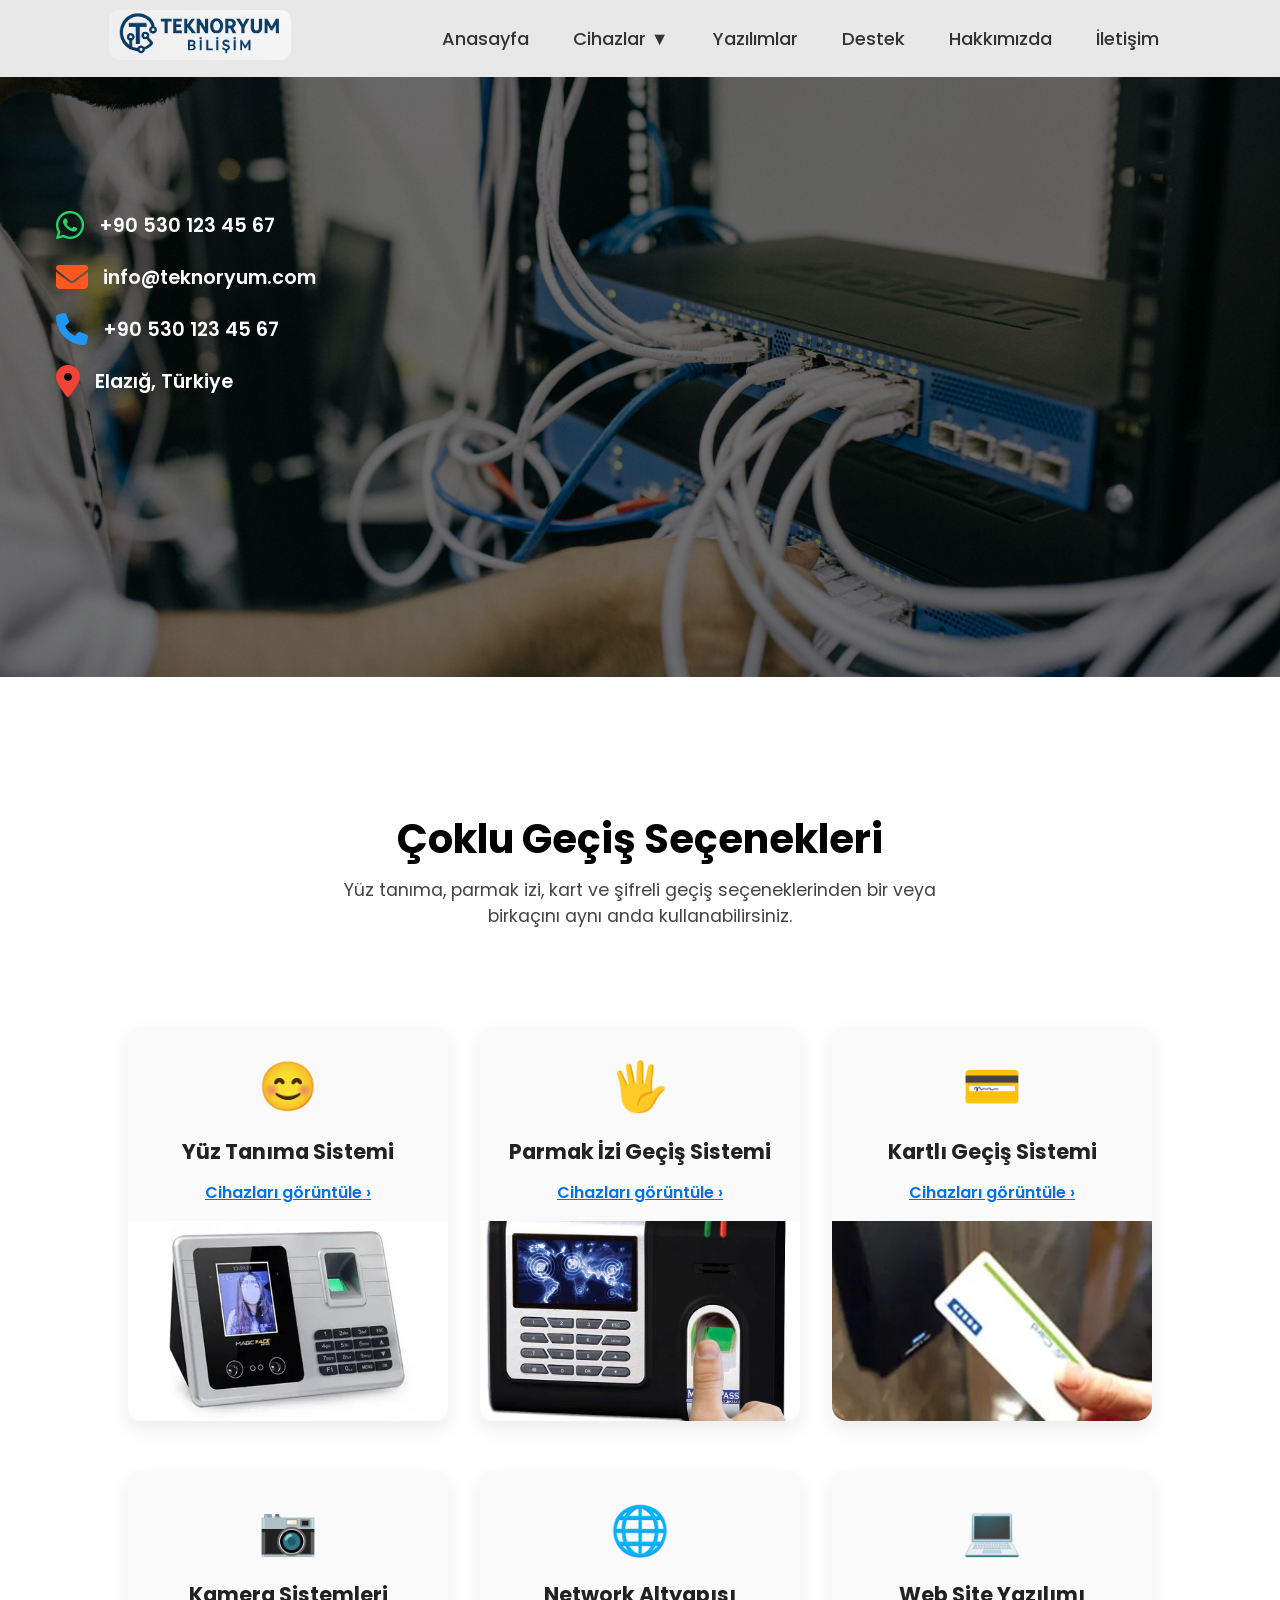
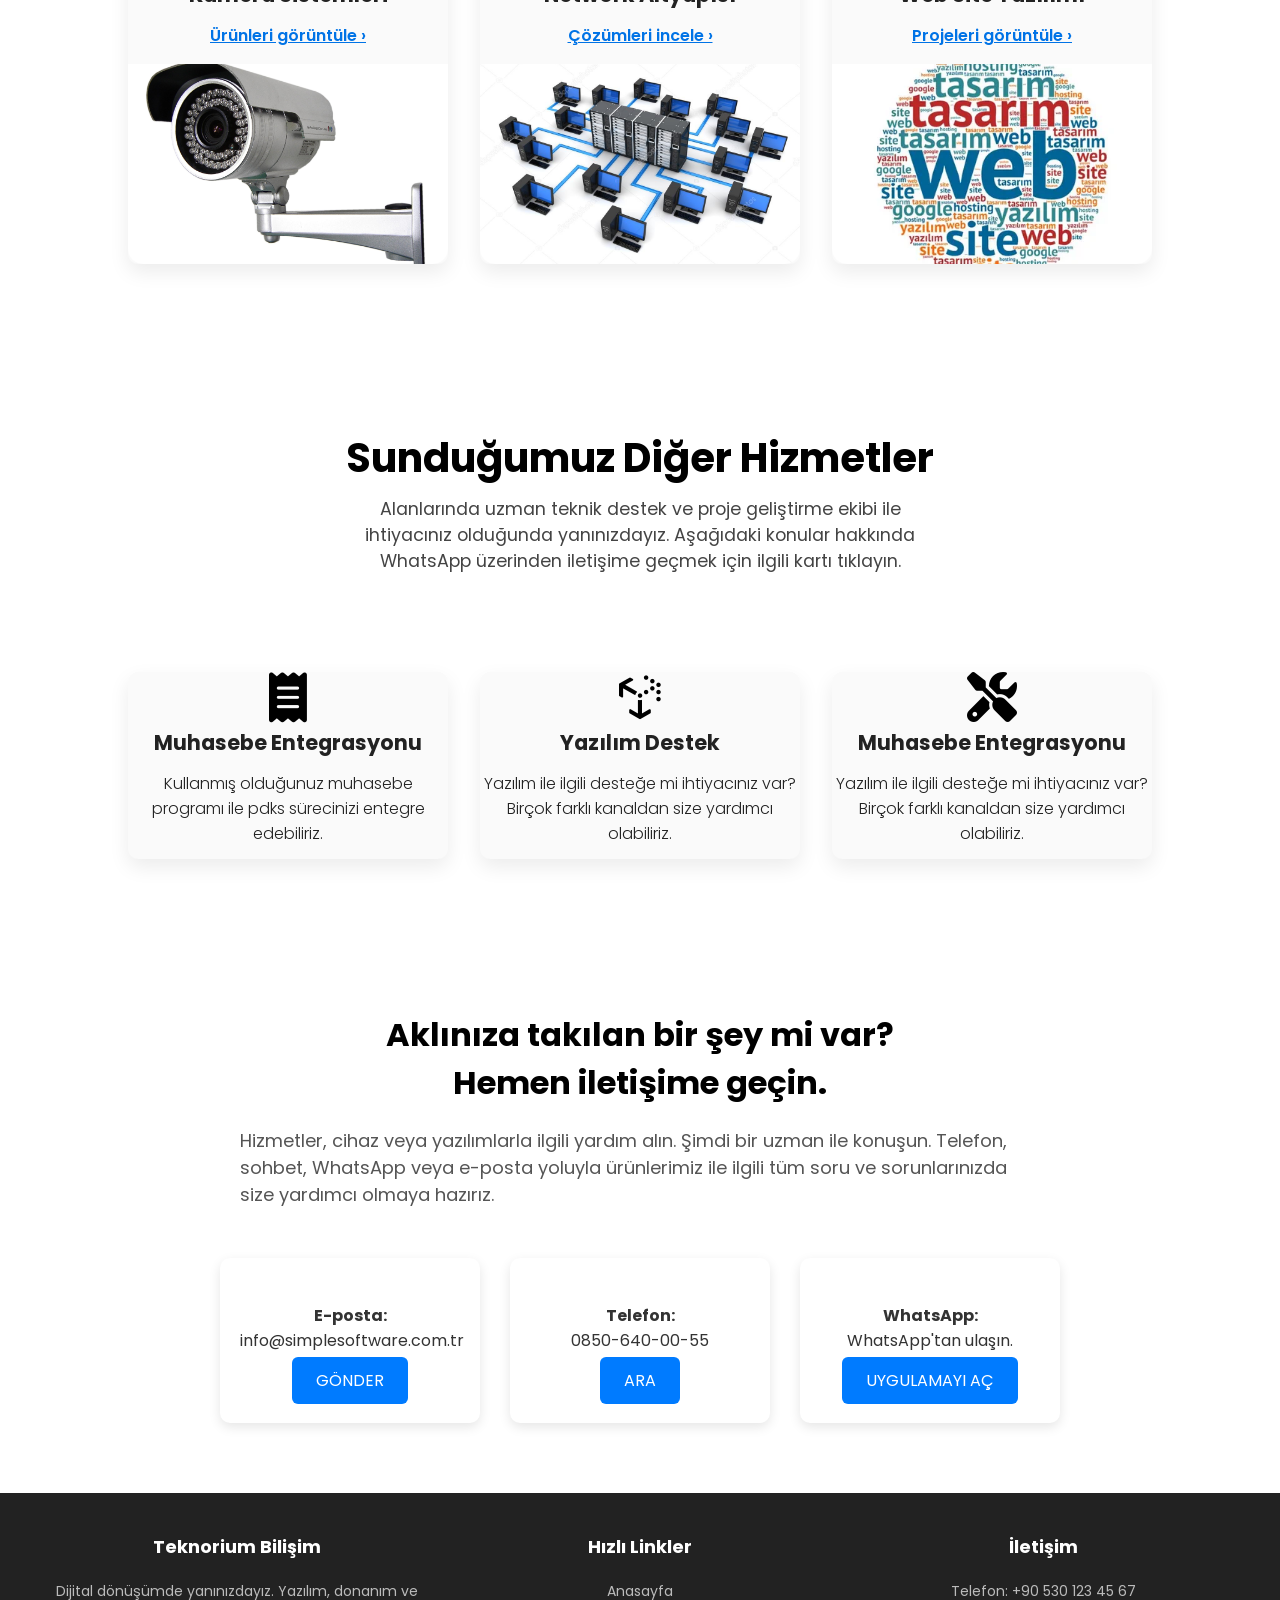
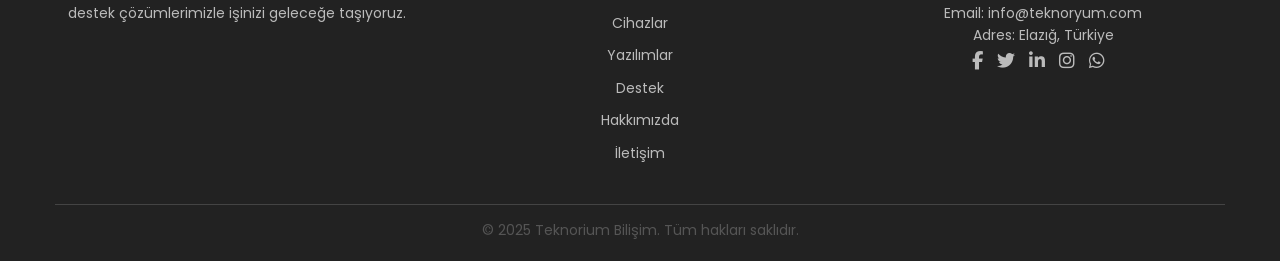
<file: index.html>
<!DOCTYPE html>
<html lang="en">

<head>
    <meta charset="UTF-8">
    <meta name="viewport" content="width=device-width, initial-scale=1.0">
    <title>Teknorium Bilisim</title>
    <link rel="stylesheet" href="css/steyle.css">
    <link rel="stylesheet" href="https://cdnjs.cloudflare.com/ajax/libs/font-awesome/6.7.2/css/all.min.css"
        integrity="sha512-Evv84Mr4kqVGRNSgIGL/F/aIDqQb7xQ2vcrdIwxfjThSH8CSR7PBEakCr51Ck+w+/U6swU2Im1vVX0SVk9ABhg=="
        crossorigin="anonymous" referrerpolicy="no-referrer" />
    <link rel="preconnect" href="https://fonts.googleapis.com">
    <link rel="preconnect" href="https://fonts.gstatic.com" crossorigin>
    <link
        href="https://fonts.googleapis.com/css2?family=Playfair+Display:ital,wght@0,400..900;1,400..900&family=Poppins:ital,wght@0,100;0,200;0,300;0,400;0,500;0,600;0,700;0,800;0,900;1,100;1,200;1,300;1,400;1,500;1,600;1,700;1,800;1,900&family=Roboto+Condensed:ital,wght@0,100..900;1,100..900&family=Roboto+Mono:ital,wght@0,100..700;1,100..700&family=Roboto:ital,wght@0,100..900;1,100..900&display=swap"
        rel="stylesheet">
</head>

<body>
    <section class="navbar">
        <nav>
            <div class="logo">
                <img src="images/logo.png" alt="Teknoryum Bilişim Logosu">
            </div>
            <ul class="nav-links">
                <li><a href="index.html">Anasayfa</a></li>
                <li class="dropdown">
                    <a href="cihazlar.html">Cihazlar ▼</a>
                    <ul class="dropdown-menu">
                        <li><a href="kamera.html">Kamera</a></li>
                        <li><a href="parmakizi.html">Parmak İzi</a></li>
                        <li><a href="yüztanıma.html">Yüz Tanıma</a></li>
                        <li><a href="kartlıgecis.html">Kartlı Geçiş</a></li>
                        <li><a href="network.html">Network Altyapısı</a></li>
                        <li><a href="website.html">Website Yazılımı</a></li>
                    </ul>
                </li>
                <li><a href="yazılımlar.html">Yazılımlar</a></li>
                <li><a href="destek.html">Destek</a></li>
                <li><a href="hakkımızda.html">Hakkımızda</a></li>
                <li><a href="iletisim.html">İletişim</a></li>
            </ul>

        </nav>
    </section>

    <section class="contact-bar">
        <div class="overlay">
            <div class="contact-content container">
                <div class="contact-list">
                    <div class="contact-item">
                        <i class="fa-brands fa-whatsapp"></i>
                        <a href="https://wa.me/905301234567" target="_blank">+90 530 123 45 67</a>
                    </div>
                    <div class="contact-item">
                        <i class="fa-solid fa-envelope"></i>
                        <a href="mailto:info@teknoryum.com">info@teknoryum.com</a>
                    </div>
                    <div class="contact-item">
                        <i class="fa-solid fa-phone"></i>
                        <a href="tel:+905301234567">+90 530 123 45 67</a>
                    </div>
                    <div class="contact-item">
                        <i class="fa-solid fa-location-dot"></i>
                        <a href="https://www.google.com/maps/place/Elazığ,+Türkiye" target="_blank"
                            rel="noopener noreferrer">
                            Elazığ, Türkiye
                        </a>
                    </div>
                </div>
                <div class="contact-empty"></div>
            </div>
        </div>
    </section>


    <section class="features-section">
        <div class="container">
            <h2>Çoklu Geçiş Seçenekleri</h2>
            <p class="description">
                Yüz tanıma, parmak izi, kart ve şifreli geçiş seçeneklerinden
                bir veya birkaçını aynı anda kullanabilirsiniz.
            </p>
            <div class="cards-wrapper">

                <article class="feature-card">
                    <div class="icon">😊</div>
                    <h3>Yüz Tanıma Sistemi</h3>
                    <a href="yüztanıma.html" class="link">Cihazları görüntüle ›</a>
                    <img src="images/yuz-tanima.webp" alt="Yüz Tanıma" />
                </article>

                <article class="feature-card">
                    <div class="icon">🖐️</div>
                    <h3>Parmak İzi Geçiş Sistemi</h3>
                    <a href="parmakizi.html" class="link">Cihazları görüntüle ›</a>
                    <img src="images/parmak-izi.jpg" alt="Parmak İzi" />
                </article>

                <article class="feature-card">
                    <div class="icon">💳</div>
                    <h3>Kartlı Geçiş Sistemi</h3>
                    <a href="kartlıgecis.html" class="link">Cihazları görüntüle ›</a>
                    <img src="images/kartli-gecis-sistemi.webp" alt="Kartlı Geçiş" />
                </article>
            </div>
            <div class="cards-wrapper">

                <article class="feature-card">
                    <div class="icon">📷</div>
                    <h3>Kamera Sistemleri</h3>
                    <a href="kamera.html" class="link">Ürünleri görüntüle ›</a>
                    <img src="images/kamera-sistemleri.jpg" alt="Kamera Sistemleri" />
                </article>

                <article class="feature-card">
                    <div class="icon">🌐</div>
                    <h3>Network Altyapısı</h3>
                    <a href="network.html" class="link">Çözümleri incele ›</a>
                    <img src="images/network-altyapisi.jpg" alt="Network Altyapısı" />
                </article>

                <article class="feature-card">
                    <div class="icon">💻</div>
                    <h3>Web Site Yazılımı</h3>
                    <a href="website.html" class="link">Projeleri görüntüle ›</a>
                    <img src="images/website.webp" alt="Web Site Yazılımı" />
                </article>

            </div>

        </div>

    </section>
    <section class="features-section">
        <div class="container">
            <h2>Sunduğumuz Diğer Hizmetler</h2>
            <p class="description">
                Alanlarında uzman teknik destek ve proje geliştirme ekibi ile ihtiyacınız olduğunda yanınızdayız.
                Aşağıdaki konular hakkında WhatsApp üzerinden iletişime geçmek için ilgili kartı tıklayın.
            </p>
            <div class="cards-wrapper">
                <article class="feature-card">
                    <i class="fa-solid fa-receipt" style="font-size: 50px;"></i>
                    <a href="https://wa.me/905301234567" target="_blank">
                        <h3>Muhasebe Entegrasyonu</h3>
                        <p>Kullanmış olduğunuz muhasebe programı ile pdks sürecinizi entegre edebiliriz.</p>
                    </a>
                </article>

                <article class="feature-card">
                    <i class="fa-brands fa-uncharted" style="font-size: 50px;"></i>
                    <a href="https://wa.me/905301234567" target="_blank">
                        <h3>Yazılım Destek</h3>
                        <p>Yazılım ile ilgili desteğe mi ihtiyacınız var? Birçok farklı kanaldan size yardımcı
                            olabiliriz.</p>
                    </a>
                </article>
                <article class="feature-card">
                    <i class="fa-solid fa-screwdriver-wrench" style="font-size: 50px;"></i>
                    <a href="https://wa.me/905301234567" target="_blank">
                        <h3>Muhasebe Entegrasyonu</h3>
                        <p>Yazılım ile ilgili desteğe mi ihtiyacınız var? Birçok farklı kanaldan size yardımcı
                            olabiliriz.</p>
                    </a>
                </article>
            </div>

        </div>
    </section>
    <div class="iletisim-container">
        <h2>Aklınıza takılan bir şey mi var?<br>Hemen iletişime geçin.</h2>
        <p>Hizmetler, cihaz veya yazılımlarla ilgili yardım alın. Şimdi bir uzman ile konuşun. Telefon, sohbet, WhatsApp
            veya e-posta yoluyla ürünlerimiz ile ilgili tüm soru ve sorunlarınızda size yardımcı olmaya hazırız.</p>

        <div class="iletisim-cards">
            <div class="iletisim-card">
                <p><strong>E-posta:</strong><br>info@simplesoftware.com.tr</p>
                <a href="mailto:info@simplesoftware.com.tr" class="iletisim-button">GÖNDER</a>
            </div>
            <div class="iletisim-card">
                <p><strong>Telefon:</strong><br>0850-640-00-55</p>
                <a href="tel:08506400055" class="iletisim-button">ARA</a>
            </div>
            <div class="iletisim-card">
                <p><strong>WhatsApp:</strong><br>WhatsApp'tan ulaşın.</p>
                <a href="https://wa.me/905301234567" target="_blank" class="iletisim-button">UYGULAMAYI AÇ</a>
            </div>
        </div>
    </div>
    <footer class="site-footer">
        <div class="container">
            <div class="footer-content">
                <div class="footer-section about">
                    <h3>Teknorium Bilişim</h3>
                    <p>
                        Dijital dönüşümde yanınızdayız. Yazılım, donanım ve destek çözümlerimizle
                        işinizi geleceğe taşıyoruz.
                    </p>
                </div>
                <div class="footer-section links">
                    <h3>Hızlı Linkler</h3>
                    <ul>
                        <li><a href="index.html">Anasayfa</a></li>
                        <li><a href="cihazlar.html">Cihazlar</a></li>
                        <li><a href="yazılımlar.html">Yazılımlar</a></li>
                        <li><a href="destek.html">Destek</a></li>
                        <li><a href="hakkımızda.html">Hakkımızda</a></li>
                        <li><a href="iletisim.html">İletişim</a></li>
                    </ul>
                </div>
                <div class="footer-section contact">
                    <h3>İletişim</h3>
                    <p>Telefon: +90 530 123 45 67</p>
                    <p>Email: info@teknoryum.com</p>
                    <p>Adres: Elazığ, Türkiye</p>
                    <div class="social-icons">
                        <a href="index.html"><i class="fab fa-facebook-f"></i></a>
                        <a href="#"><i class="fab fa-twitter"></i></a>
                        <a href="#"><i class="fab fa-linkedin-in"></i></a>
                        <a href="#"><i class="fab fa-instagram"></i></a>
                        <a href="#"><i class="fab fa-whatsapp"></i></a>
                    </div>
                </div>
            </div>
            <div class="footer-bottom">
                <p>&copy; 2025 Teknorium Bilişim. Tüm hakları saklıdır.</p>
            </div>
        </div>
    </footer>


</body>

</html>
</file>
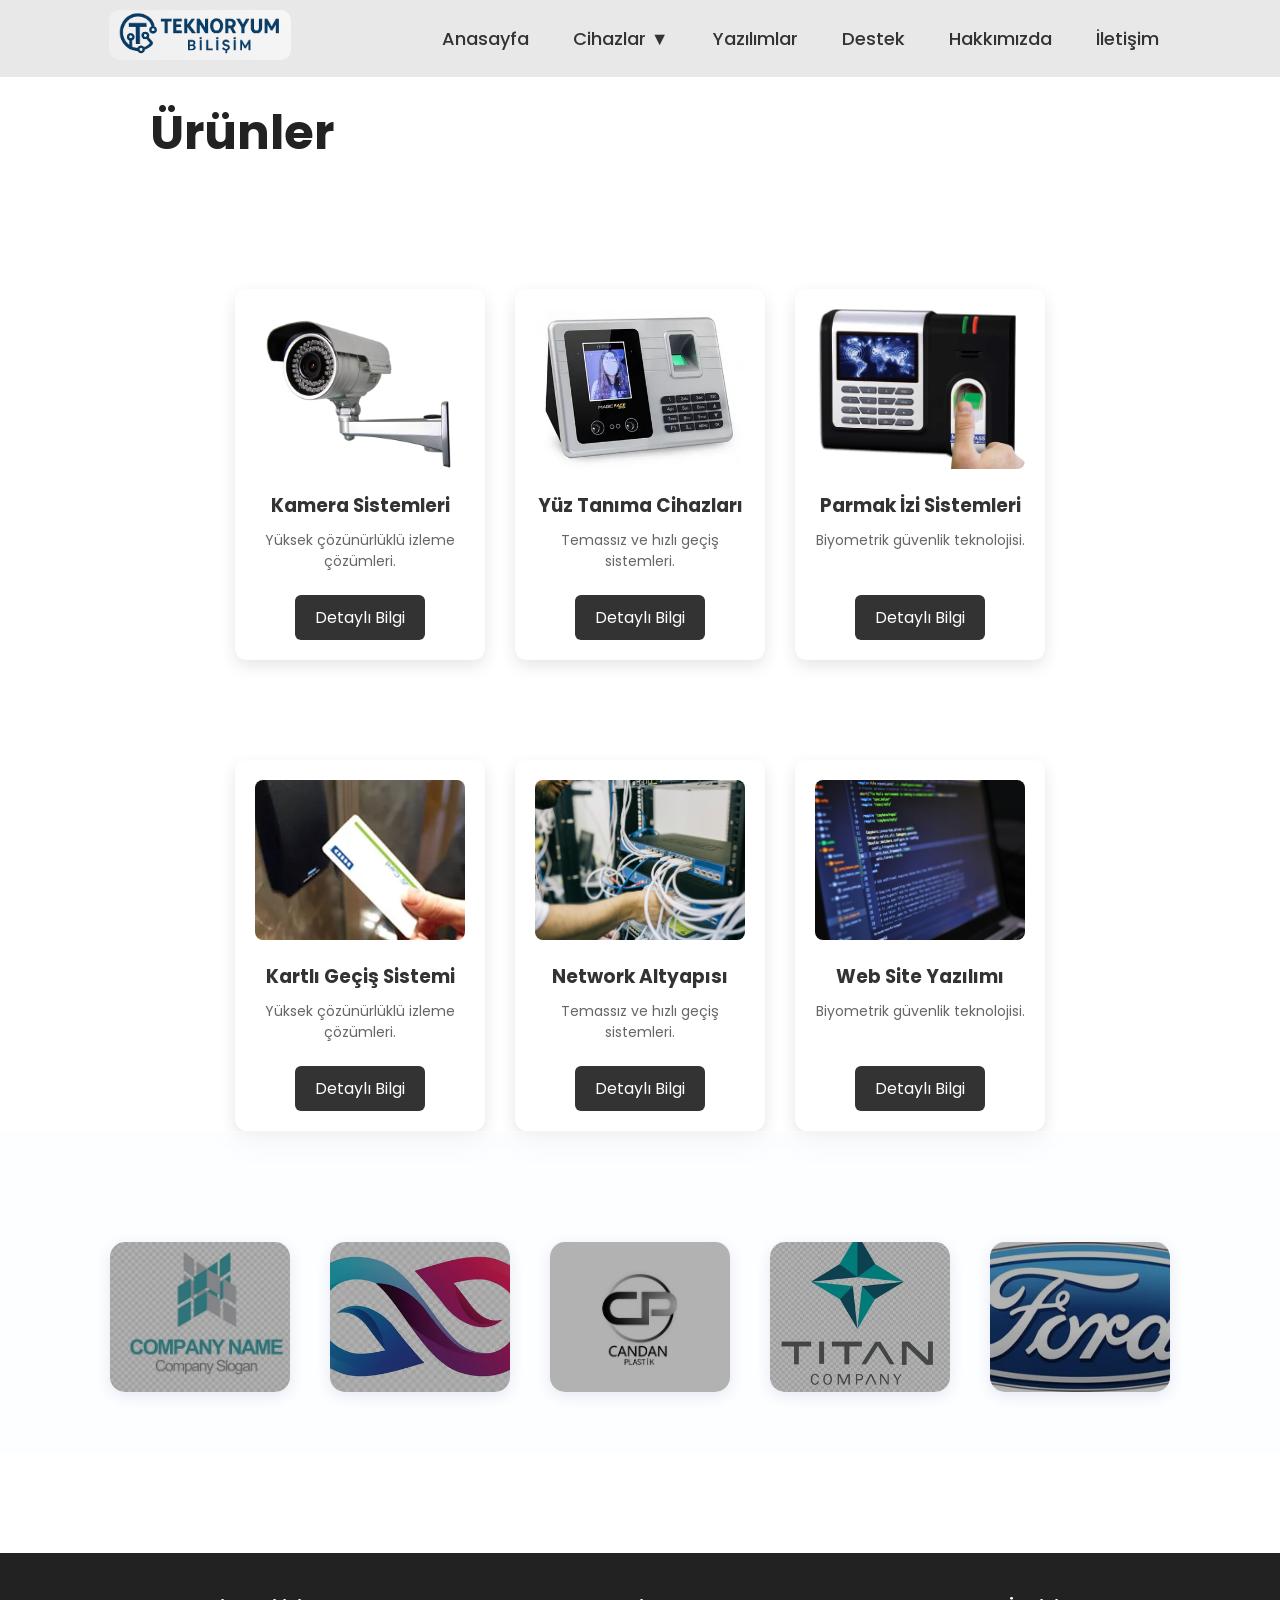
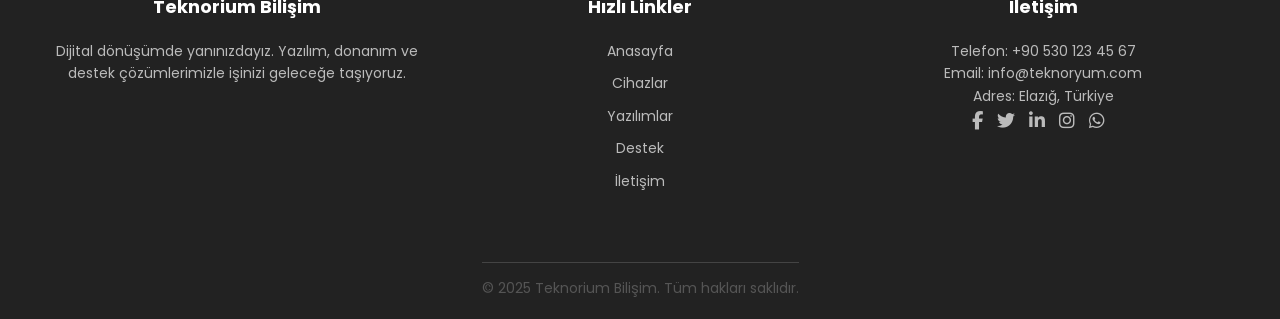
<file: cihazlar.html>
<!DOCTYPE html>
<html lang="en">

<head>
    <meta charset="UTF-8">
    <meta name="viewport" content="width=device-width, initial-scale=1.0">
    <title>Teknorium Bilisim</title>
    <link rel="stylesheet" href="css/cihazlar.css">
    <link rel="stylesheet" href="https://cdnjs.cloudflare.com/ajax/libs/font-awesome/6.7.2/css/all.min.css"
        integrity="sha512-Evv84Mr4kqVGRNSgIGL/F/aIDqQb7xQ2vcrdIwxfjThSH8CSR7PBEakCr51Ck+w+/U6swU2Im1vVX0SVk9ABhg=="
        crossorigin="anonymous" referrerpolicy="no-referrer" />
    <link rel="preconnect" href="https://fonts.googleapis.com">
    <link rel="preconnect" href="https://fonts.gstatic.com" crossorigin>
    <link
        href="https://fonts.googleapis.com/css2?family=Playfair+Display:ital,wght@0,400..900;1,400..900&family=Poppins:ital,wght@0,100;0,200;0,300;0,400;0,500;0,600;0,700;0,800;0,900;1,100;1,200;1,300;1,400;1,500;1,600;1,700;1,800;1,900&family=Roboto+Condensed:ital,wght@0,100..900;1,100..900&family=Roboto+Mono:ital,wght@0,100..700;1,100..700&family=Roboto:ital,wght@0,100..900;1,100..900&display=swap"
        rel="stylesheet">
</head>

<body>
    <section class="navbar">
        <nav>
            <div class="logo">
                <img src="images/logo.png" alt="Teknoryum Bilişim Logosu">
            </div>
            <ul class="nav-links">
                <li><a href="index.html">Anasayfa</a></li>
                <li class="dropdown">
                    <a href="#">Cihazlar ▼</a>
                    <ul class="dropdown-menu">
                        <li><a href="kamera.html">Kamera</a></li>
                        <li><a href="parmakizi.html">Parmak İzi</a></li>
                        <li><a href="yüztanıma.html">Yüz Tanıma</a></li>
                        <li><a href="kartlıgecis.html">Kartlı Geçiş</a></li>
                        <li><a href="network.html">Network Altyapısı</a></li>
                        <li><a href="website.html">Website Yazılımı</a></li>
                    </ul>
                </li>
                <li><a href="yazılımlar.html">Yazılımlar</a></li>
                <li><a href="destek.html">Destek</a></li>
                <li><a href="hakkımızda.html">Hakkımızda</a></li>
                <li><a href="iletisim.html">İletişim</a></li>
            </ul>
        </nav>
    </section>

    <section class="cartlar">
        <div class="baslık">
            <h3>Ürünler</h3>
        </div>
        <div class="container">
            <div class="card">
                <img src="images/kamera-sistemleri.jpg" alt="Kamera Sistemleri" />
                <h3>Kamera Sistemleri</h3>
                <p>Yüksek çözünürlüklü izleme çözümleri.</p>
                <a href="kamera.html" class="btn">Detaylı Bilgi</a>
            </div>

            <div class="card">
                <img src="images/yuz-tanima.webp" alt="Yüz Tanıma" />
                <h3>Yüz Tanıma Cihazları</h3>
                <p>Temassız ve hızlı geçiş sistemleri.</p>
                <a href="yüztanıma.html" class="btn">Detaylı Bilgi</a>
            </div>

            <div class="card">
                <img src="images/parmak-izi.jpg" alt="Parmak İzi" />
                <h3>Parmak İzi Sistemleri</h3>
                <p>Biyometrik güvenlik teknolojisi.</p>
                <a href="parmakizi.html" class="btn">Detaylı Bilgi</a>
            </div>
        </div>
        <div class="container">
            <div class="card">
                <img src="images/kartli-gecis-sistemi.webp" alt="Kartlı Geçiş" />
                <h3>Kartlı Geçiş Sistemi</h3>
                <p>Yüksek çözünürlüklü izleme çözümleri.</p>
                <a href="kartlıgecis.html" class="btn">Detaylı Bilgi</a>
            </div>

            <div class="card">
                <img src="images/pexels-field-engineer.jpg" alt="Yüz Tanıma">
                <h3>Network Altyapısı</h3>
                <p>Temassız ve hızlı geçiş sistemleri.</p>
                <a href="network.html" class="btn">Detaylı Bilgi</a>
            </div>

            <div class="card">
                <img src="images/pexels-luis-gomes.jpg" alt="Parmak İzi">
                <h3>Web Site Yazılımı</h3>
                <p>Biyometrik güvenlik teknolojisi.</p>
                <a href="website.html" class="btn">Detaylı Bilgi</a>
            </div>
        </div>

    </section>
    <section class="partners-section">
        <div class="partners-container">
            <div class="partner-card">
                <img src="images/partner-1.webp" alt="Şirket 1 Logo">

            </div>
            <div class="partner-card">
                <img src="images/partner-2.webp" alt="Şirket 1 Logo">

            </div>
            <div class="partner-card">
                <img src="images/partner-3.webp" alt="Şirket 2 Logo">

            </div>
            <div class="partner-card">
                <img src="images/partner-4.webp" alt="Şirket 3 Logo">

            </div>
            <div class="partner-card">
                <img src="images/partner-5.webp" alt="Şirket 4 Logo">

            </div>
        </div>
    </section>

    <footer class="site-footer">
        <div class="container">
            <div class="footer-content">
                <div class="footer-section about">
                    <h3>Teknorium Bilişim</h3>
                    <p>
                        Dijital dönüşümde yanınızdayız. Yazılım, donanım ve destek çözümlerimizle
                        işinizi geleceğe taşıyoruz.
                    </p>
                </div>
                <div class="footer-section links">
                    <h3>Hızlı Linkler</h3>
                    <ul>
                        <li><a href="index.html">Anasayfa</a></li>
                        <li><a href="cihazlar.html">Cihazlar</a></li>
                        <li><a href="yazılımlar.html">Yazılımlar</a></li>
                        <li><a href="destek.html">Destek</a></li>
                        <li><a href="iletisim.html">İletişim</a></li>
                    </ul>
                </div>
                <div class="footer-section contact">
                    <h3>İletişim</h3>
                    <p>Telefon: +90 530 123 45 67</p>
                    <p>Email: info@teknoryum.com</p>
                    <p>Adres: Elazığ, Türkiye</p>
                    <div class="social-icons">
                        <a href="#"><i class="fab fa-facebook-f"></i></a>
                        <a href="#"><i class="fab fa-twitter"></i></a>
                        <a href="#"><i class="fab fa-linkedin-in"></i></a>
                        <a href="#"><i class="fab fa-instagram"></i></a>
                        <a href="#"><i class="fab fa-whatsapp"></i></a>
                    </div>
                </div>
            </div>
            <div class="footer-bottom">
                <p>&copy; 2025 Teknorium Bilişim. Tüm hakları saklıdır.</p>
            </div>
        </div>
    </footer>
</body>

</html>
</file>
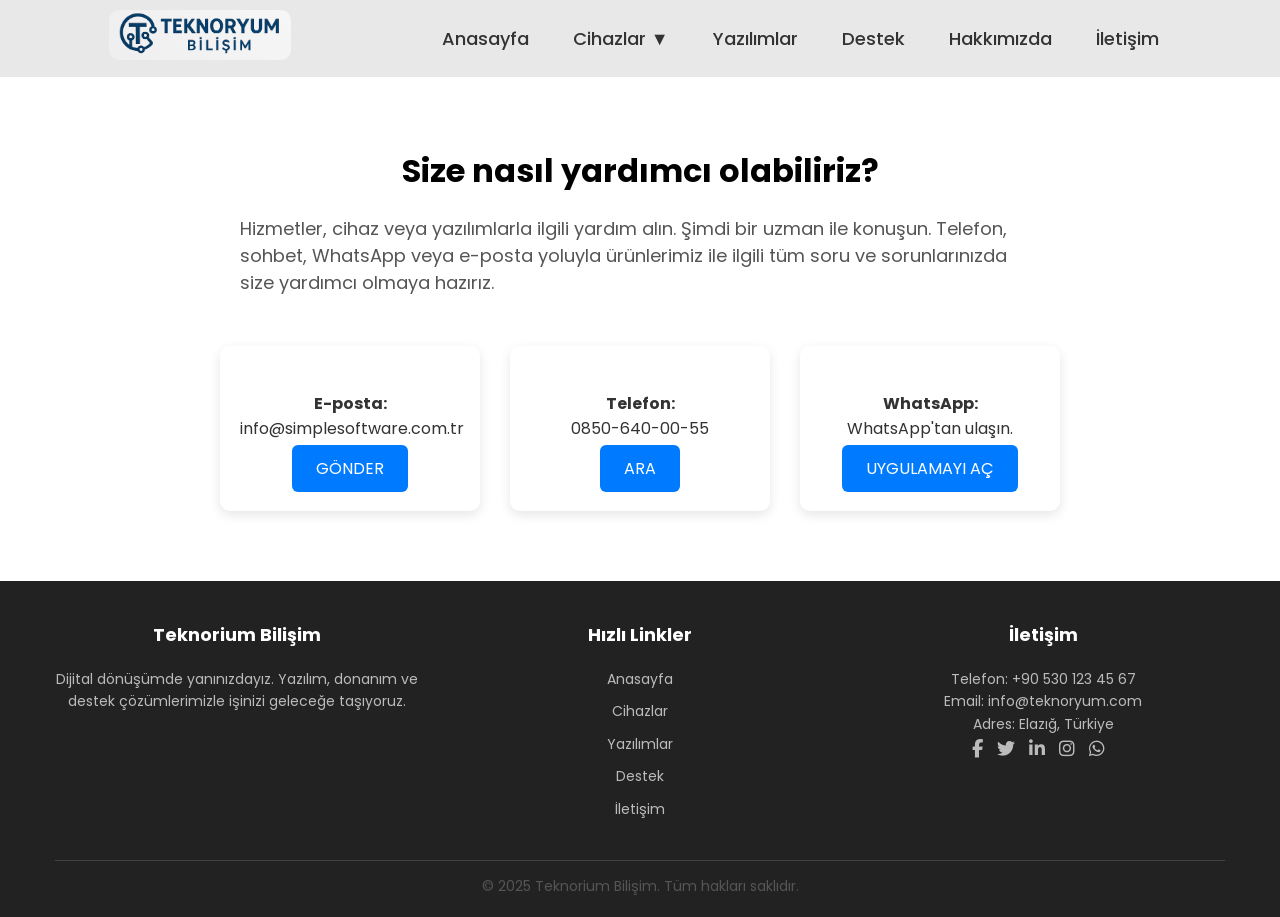
<file: destek.html>
<!DOCTYPE html>
<html lang="en">

<head>
    <meta charset="UTF-8">
    <meta name="viewport" content="width=device-width, initial-scale=1.0">
    <title>Teknorium Bilisim</title>
    <link rel="stylesheet" href="css/steyle.css">
    <link rel="stylesheet" href="https://cdnjs.cloudflare.com/ajax/libs/font-awesome/6.7.2/css/all.min.css"
        integrity="sha512-Evv84Mr4kqVGRNSgIGL/F/aIDqQb7xQ2vcrdIwxfjThSH8CSR7PBEakCr51Ck+w+/U6swU2Im1vVX0SVk9ABhg=="
        crossorigin="anonymous" referrerpolicy="no-referrer" />
    <link rel="preconnect" href="https://fonts.googleapis.com">
    <link rel="preconnect" href="https://fonts.gstatic.com" crossorigin>
    <link
        href="https://fonts.googleapis.com/css2?family=Playfair+Display:ital,wght@0,400..900;1,400..900&family=Poppins:ital,wght@0,100;0,200;0,300;0,400;0,500;0,600;0,700;0,800;0,900;1,100;1,200;1,300;1,400;1,500;1,600;1,700;1,800;1,900&family=Roboto+Condensed:ital,wght@0,100..900;1,100..900&family=Roboto+Mono:ital,wght@0,100..700;1,100..700&family=Roboto:ital,wght@0,100..900;1,100..900&display=swap"
        rel="stylesheet">
</head>

<body>
    <section class="navbar">
        <nav>
            <div class="logo">
                <img src="images/logo.png" alt="Teknoryum Bilişim Logosu">
            </div>
            <ul class="nav-links">
                <li><a href="index.html">Anasayfa</a></li>
                <li class="dropdown">
                    <a href="cihazlar.html">Cihazlar ▼</a>
                    <ul class="dropdown-menu">
                        <li><a href="kamera.html">Kamera</a></li>
                        <li><a href="parmakizi.html">Parmak İzi</a></li>
                        <li><a href="yüztanıma.html">Yüz Tanıma</a></li>
                        <li><a href="kartlıgecis.html">Kartlı Geçiş</a></li>
                        <li><a href="network.html">Network Altyapısı</a></li>
                        <li><a href="website.html">Website Yazılımı</a></li>
                    </ul>
                </li>
                <li><a href="yazılımlar.html">Yazılımlar</a></li>
                <li><a href="destek.html">Destek</a></li>
                <li><a href="hakkımızda.html">Hakkımızda</a></li>
                <li><a href="iletisim.html">İletişim</a></li>
            </ul>
        </nav>
    </section>
    <div class="iletisim-container">
        <h2>Size nasıl yardımcı olabiliriz?</h2>
        <p>Hizmetler, cihaz veya yazılımlarla ilgili yardım alın. Şimdi bir uzman ile konuşun. Telefon, sohbet, WhatsApp
            veya e-posta yoluyla ürünlerimiz ile ilgili tüm soru ve sorunlarınızda size yardımcı olmaya hazırız.</p>

        <div class="iletisim-cards">
            <div class="iletisim-card">
                <p><strong>E-posta:</strong><br>info@simplesoftware.com.tr</p>
                <a href="mailto:info@simplesoftware.com.tr" class="iletisim-button">GÖNDER</a>
            </div>
            <div class="iletisim-card">
                <p><strong>Telefon:</strong><br>0850-640-00-55</p>
                <a href="tel:08506400055" class="iletisim-button">ARA</a>
            </div>
            <div class="iletisim-card">
                <p><strong>WhatsApp:</strong><br>WhatsApp'tan ulaşın.</p>
                <a href="https://wa.me/905301234567" target="_blank" class="iletisim-button">UYGULAMAYI AÇ</a>
            </div>
        </div>
    </div>


        <footer class="site-footer">
        <div class="container">
            <div class="footer-content">
                <div class="footer-section about">
                    <h3>Teknorium Bilişim</h3>
                    <p>
                        Dijital dönüşümde yanınızdayız. Yazılım, donanım ve destek çözümlerimizle
                        işinizi geleceğe taşıyoruz.
                    </p>
                </div>
                <div class="footer-section links">
                    <h3>Hızlı Linkler</h3>
                    <ul>
                        <li><a href="index.html">Anasayfa</a></li>
                        <li><a href="cihazlar.html">Cihazlar</a></li>
                        <li><a href="yazılımlar.html">Yazılımlar</a></li>
                        <li><a href="destek.html">Destek</a></li>
                        <li><a href="iletisim.html">İletişim</a></li>
                    </ul>
                </div>
                <div class="footer-section contact">
                    <h3>İletişim</h3>
                    <p>Telefon: +90 530 123 45 67</p>
                    <p>Email: info@teknoryum.com</p>
                    <p>Adres: Elazığ, Türkiye</p>
                    <div class="social-icons">
                        <a href="index.html"><i class="fab fa-facebook-f"></i></a>
                        <a href="#"><i class="fab fa-twitter"></i></a>
                        <a href="#"><i class="fab fa-linkedin-in"></i></a>
                        <a href="#"><i class="fab fa-instagram"></i></a>
                        <a href="#"><i class="fab fa-whatsapp"></i></a>
                    </div>
                </div>
            </div>
            <div class="footer-bottom">
                <p>&copy; 2025 Teknorium Bilişim. Tüm hakları saklıdır.</p>
            </div>
        </div>
    </footer>
</file>
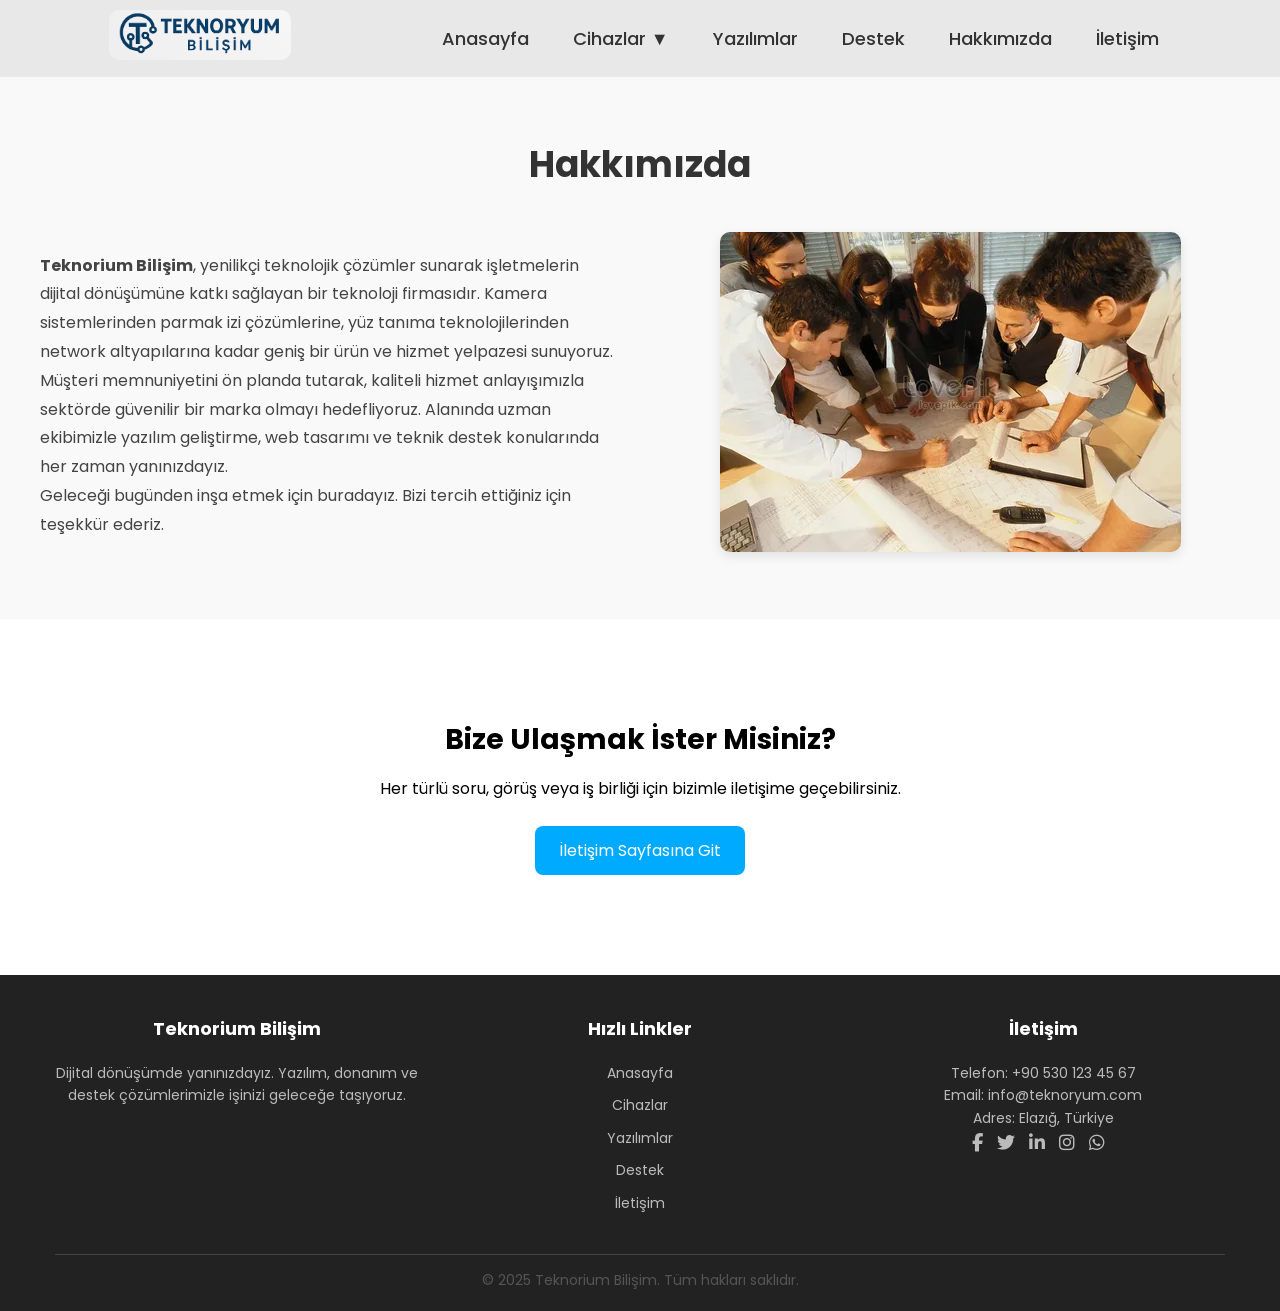
<file: hakkımızda.html>
<!DOCTYPE html>
<html lang="en">

<head>
    <meta charset="UTF-8">
    <meta name="viewport" content="width=device-width, initial-scale=1.0">
    <title>Teknorium Bilisim</title>
    <link rel="stylesheet" href="css/steyle.css">
    <link rel="stylesheet" href="https://cdnjs.cloudflare.com/ajax/libs/font-awesome/6.7.2/css/all.min.css"
        integrity="sha512-Evv84Mr4kqVGRNSgIGL/F/aIDqQb7xQ2vcrdIwxfjThSH8CSR7PBEakCr51Ck+w+/U6swU2Im1vVX0SVk9ABhg=="
        crossorigin="anonymous" referrerpolicy="no-referrer" />
    <link rel="preconnect" href="https://fonts.googleapis.com">
    <link rel="preconnect" href="https://fonts.gstatic.com" crossorigin>
    <link
        href="https://fonts.googleapis.com/css2?family=Playfair+Display:ital,wght@0,400..900;1,400..900&family=Poppins:ital,wght@0,100;0,200;0,300;0,400;0,500;0,600;0,700;0,800;0,900;1,100;1,200;1,300;1,400;1,500;1,600;1,700;1,800;1,900&family=Roboto+Condensed:ital,wght@0,100..900;1,100..900&family=Roboto+Mono:ital,wght@0,100..700;1,100..700&family=Roboto:ital,wght@0,100..900;1,100..900&display=swap"
        rel="stylesheet">
        <style>
            .about-section {
    padding: 60px 20px;
    background-color: #f9f9f9;
    font-family: 'Poppins', sans-serif;
}

.about-container {
    max-width: 1200px;
    margin: 0 auto;
}

.section-title {
    text-align: center;
    font-size: 36px;
    font-weight: 700;
    margin-bottom: 40px;
    color: #333;
}

.about-content {
    display: flex;
    flex-wrap: wrap;
    gap: 40px;
    align-items: center;
    justify-content: center;
}

.about-text {
    flex: 1;
    min-width: 300px;
    color: #444;
    font-size: 16px;
    line-height: 1.8;
}

.about-image {
    flex: 1;
    min-width: 300px;
    text-align: center;
}

.about-image img {
    max-width: 100%;
    border-radius: 10px;
    box-shadow: 0 4px 12px rgba(0, 0, 0, 0.1);
}
.contact-redirect-section {
    padding: 50px 20px;
    color: #000000;
    text-align: center;
    font-family: 'Poppins', sans-serif;
    margin-top: 50px;
    margin-bottom: 50px;
}

.contact-redirect-container h3 {
    font-size: 28px;
    margin-bottom: 15px;
}

.contact-redirect-container p {
    font-size: 16px;
    margin-bottom: 25px;
    color: #000000;
}

.contact-button {
    display: inline-block;
    background-color: #00aaff;
    color: #fff;
    padding: 12px 24px;
    font-size: 16px;
    text-decoration: none;
    border-radius: 8px;
    transition: background-color 0.3s ease;
}

.contact-button:hover {
    background-color: #0077cc;
}

        </style>
</head>

<body>
    <section class="navbar">
        <nav>
            <div class="logo">
                <img src="images/logo.png" alt="Teknoryum Bilişim Logosu">
            </div>
            <ul class="nav-links">
                <li><a href="index.html">Anasayfa</a></li>
                <li class="dropdown">
                    <a href="cihazlar.html">Cihazlar ▼</a>
                    <ul class="dropdown-menu">
                        <li><a href="kamera.html">Kamera</a></li>
                        <li><a href="parmakizi.html">Parmak İzi</a></li>
                        <li><a href="yüztanıma.html">Yüz Tanıma</a></li>
                        <li><a href="kartlıgecis.html">Kartlı Geçiş</a></li>
                        <li><a href="network.html">Network Altyapısı</a></li>
                        <li><a href="website.html">Website Yazılımı</a></li>
                    </ul>
                </li>
                <li><a href="yazılımlar.html">Yazılımlar</a></li>
                <li><a href="destek.html">Destek</a></li>
                <li><a href="hakkımızda.html">Hakkımızda</a></li>
                <li><a href="iletisim.html">İletişim</a></li>
            </ul>
        </nav>
    </section>

<section class="about-section">
    <div class="about-container">
        <h2 class="section-title">Hakkımızda</h2>
        <div class="about-content">
            <div class="about-text">
                <p>
                    <strong>Teknorium Bilişim</strong>, yenilikçi teknolojik çözümler sunarak işletmelerin dijital dönüşümüne katkı sağlayan bir teknoloji firmasıdır.
                    Kamera sistemlerinden parmak izi çözümlerine, yüz tanıma teknolojilerinden network altyapılarına kadar geniş bir ürün ve hizmet yelpazesi sunuyoruz.
                </p>
                <p>
                    Müşteri memnuniyetini ön planda tutarak, kaliteli hizmet anlayışımızla sektörde güvenilir bir marka olmayı hedefliyoruz. 
                    Alanında uzman ekibimizle yazılım geliştirme, web tasarımı ve teknik destek konularında her zaman yanınızdayız.
                </p>
                <p>
                    Geleceği bugünden inşa etmek için buradayız. Bizi tercih ettiğiniz için teşekkür ederiz.
                </p>
            </div>
            <div class="about-image">
                <img src="images/ekip.webp" alt="Teknorium Ekibi">
            </div>
        </div>
    </div>
</section>
<section class="contact-redirect-section">
    <div class="contact-redirect-container">
        <h3>Bize Ulaşmak İster Misiniz?</h3>
        <p>Her türlü soru, görüş veya iş birliği için bizimle iletişime geçebilirsiniz.</p>
        <a href="iletisim.html" class="contact-button">İletişim Sayfasına Git</a>
    </div>
</section>

    <footer class="site-footer">
        <div class="container">
            <div class="footer-content">
                <div class="footer-section about">
                    <h3>Teknorium Bilişim</h3>
                    <p>
                        Dijital dönüşümde yanınızdayız. Yazılım, donanım ve destek çözümlerimizle
                        işinizi geleceğe taşıyoruz.
                    </p>
                </div>
                <div class="footer-section links">
                    <h3>Hızlı Linkler</h3>
                    <ul>
                        <li><a href="index.html">Anasayfa</a></li>
                        <li><a href="cihazlar.html">Cihazlar</a></li>
                        <li><a href="yazılımlar.html">Yazılımlar</a></li>
                        <li><a href="destek.html">Destek</a></li>
                        <li><a href="iletisim.html">İletişim</a></li>
                    </ul>
                </div>
                <div class="footer-section contact">
                    <h3>İletişim</h3>
                    <p>Telefon: +90 530 123 45 67</p>
                    <p>Email: info@teknoryum.com</p>
                    <p>Adres: Elazığ, Türkiye</p>
                    <div class="social-icons">
                        <a href="index.html"><i class="fab fa-facebook-f"></i></a>
                        <a href="#"><i class="fab fa-twitter"></i></a>
                        <a href="#"><i class="fab fa-linkedin-in"></i></a>
                        <a href="#"><i class="fab fa-instagram"></i></a>
                        <a href="#"><i class="fab fa-whatsapp"></i></a>
                    </div>
                </div>
            </div>
            <div class="footer-bottom">
                <p>&copy; 2025 Teknorium Bilişim. Tüm hakları saklıdır.</p>
            </div>
        </div>
    </footer>
</file>
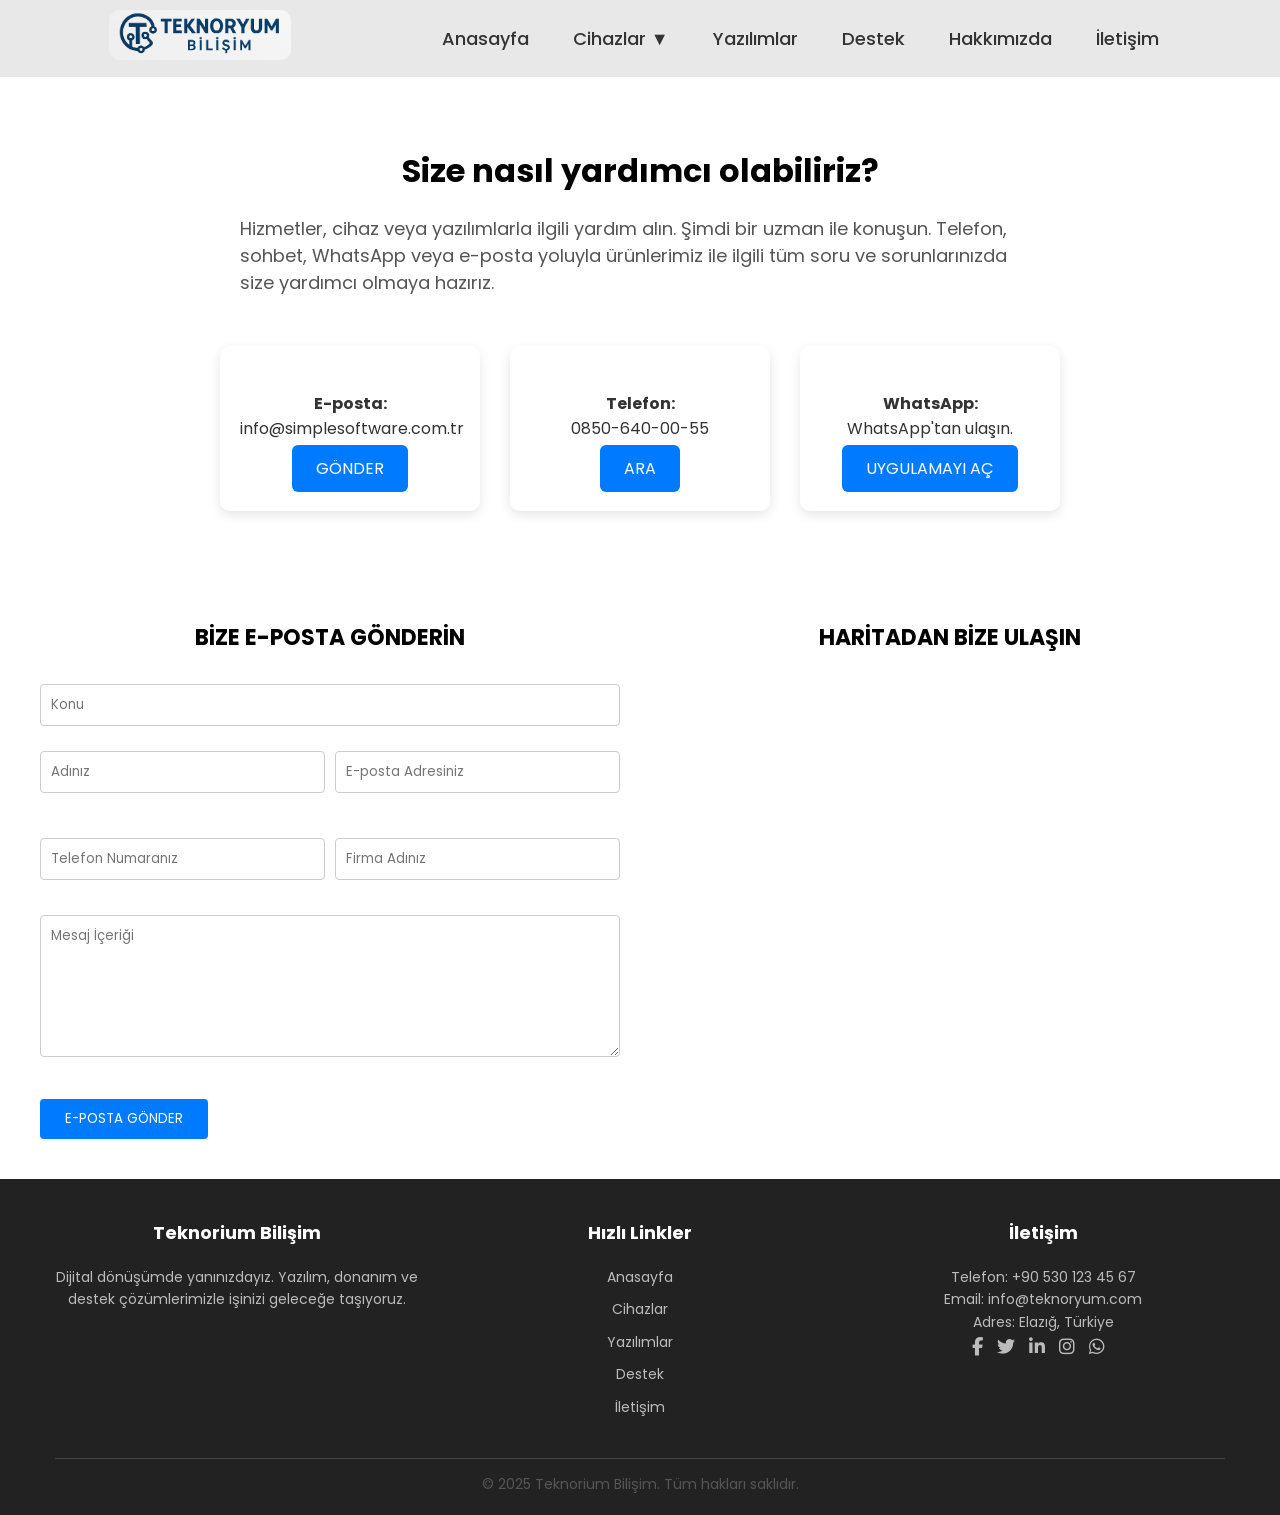
<file: iletisim.html>
<!DOCTYPE html>
<html lang="en">

<head>
    <meta charset="UTF-8">
    <meta name="viewport" content="width=device-width, initial-scale=1.0">
    <title>Teknorium Bilisim</title>
    <link rel="stylesheet" href="css/steyle.css">
    <link rel="stylesheet" href="https://cdnjs.cloudflare.com/ajax/libs/font-awesome/6.7.2/css/all.min.css"
        integrity="sha512-Evv84Mr4kqVGRNSgIGL/F/aIDqQb7xQ2vcrdIwxfjThSH8CSR7PBEakCr51Ck+w+/U6swU2Im1vVX0SVk9ABhg=="
        crossorigin="anonymous" referrerpolicy="no-referrer" />
    <link rel="preconnect" href="https://fonts.googleapis.com">
    <link rel="preconnect" href="https://fonts.gstatic.com" crossorigin>
    <link
        href="https://fonts.googleapis.com/css2?family=Playfair+Display:ital,wght@0,400..900;1,400..900&family=Poppins:ital,wght@0,100;0,200;0,300;0,400;0,500;0,600;0,700;0,800;0,900;1,100;1,200;1,300;1,400;1,500;1,600;1,700;1,800;1,900&family=Roboto+Condensed:ital,wght@0,100..900;1,100..900&family=Roboto+Mono:ital,wght@0,100..700;1,100..700&family=Roboto:ital,wght@0,100..900;1,100..900&display=swap"
        rel="stylesheet">
    <style>
        .form-container,
        .map-container {
            flex: 1;
        }

        .form-container h2,
        .map-container h2 {
            font-size: 22px;
            margin-bottom: 20px;
        }

        input,
        textarea {
            width: 100%;
            padding: 10px;
            margin-top: 10px;
            margin-bottom: 20px;
            border: 1px solid #ccc;
            border-radius: 4px;
        }

        button {
            background-color: #007bff;
            color: white;
            padding: 10px 25px;
            border: none;
            border-radius: 4px;
            cursor: pointer;
        }

        iframe {
            width: 100%;
            height: 400px;
            border: 0;
        }
    </style>
</head>

<body>
    <section class="navbar">
        <nav>
            <div class="logo">
                <img src="images/logo.png" alt="Teknoryum Bilişim Logosu">
            </div>
            <ul class="nav-links">
                <li><a href="index.html">Anasayfa</a></li>
                <li class="dropdown">
                    <a href="cihazlar.html">Cihazlar ▼</a>
                    <ul class="dropdown-menu">
                        <li><a href="kamera.html">Kamera</a></li>
                        <li><a href="parmakizi.html">Parmak İzi</a></li>
                        <li><a href="yüztanıma.html">Yüz Tanıma</a></li>
                        <li><a href="kartlıgecis.html">Kartlı Geçiş</a></li>
                        <li><a href="network.html">Network Altyapısı</a></li>
                        <li><a href="website.html">Website Yazılımı</a></li>
                    </ul>
                </li>
                <li><a href="yazılımlar.html">Yazılımlar</a></li>
                <li><a href="destek.html">Destek</a></li>
                <li><a href="hakkımızda.html">Hakkımızda</a></li>
                <li><a href="iletisim.html">İletişim</a></li>
            </ul>
        </nav>
    </section>
    <div class="iletisim-container">
        <h2>Size nasıl yardımcı olabiliriz?</h2>
        <p>Hizmetler, cihaz veya yazılımlarla ilgili yardım alın. Şimdi bir uzman ile konuşun. Telefon, sohbet, WhatsApp
            veya e-posta yoluyla ürünlerimiz ile ilgili tüm soru ve sorunlarınızda size yardımcı olmaya hazırız.</p>

        <div class="iletisim-cards">
            <div class="iletisim-card">
                <p><strong>E-posta:</strong><br>info@simplesoftware.com.tr</p>
                <a href="mailto:info@simplesoftware.com.tr" class="iletisim-button">GÖNDER</a>
            </div>
            <div class="iletisim-card">
                <p><strong>Telefon:</strong><br>0850-640-00-55</p>
                <a href="tel:08506400055" class="iletisim-button">ARA</a>
            </div>
            <div class="iletisim-card">
                <p><strong>WhatsApp:</strong><br>WhatsApp'tan ulaşın.</p>
                <a href="https://wa.me/905301234567" target="_blank" class="iletisim-button">UYGULAMAYI AÇ</a>
            </div>
        </div>
    </div>
    <main style="display: flex; flex-wrap: wrap; justify-content: space-between; gap: 40px; padding: 40px;">
        <div class="form-container" style="flex: 1 1 45%;">
            <h2>BİZE E-POSTA GÖNDERİN</h2>
            <form action="php/iletisim.php" method="POST">
                <input type="text" name="konu" placeholder="Konu" required
                    style="width: 100%; padding: 10px; margin-bottom: 15px; border: 1px solid #ccc; border-radius: 4px;">
                <div style="display: flex; gap: 10px;">
                    <input type="text" name="ad" placeholder="Adınız" required
                        style="flex: 1; padding: 10px; border: 1px solid #ccc; border-radius: 4px;">
                    <input type="email" name="email" placeholder="E-posta Adresiniz" required
                        style="flex: 1; padding: 10px; border: 1px solid #ccc; border-radius: 4px;">
                </div>
                <div style="display: flex; gap: 10px; margin-top: 15px;">
                    <input type="tel" name="telefon" placeholder="Telefon Numaranız"
                        style="flex: 1; padding: 10px; border: 1px solid #ccc; border-radius: 4px;">
                    <input type="text" name="firma" placeholder="Firma Adınız"
                        style="flex: 1; padding: 10px; border: 1px solid #ccc; border-radius: 4px;">
                </div>
                <textarea rows="6" name="mesaj" placeholder="Mesaj İçeriği" required
                    style="width: 100%; margin-top: 15px; padding: 10px; border: 1px solid #ccc; border-radius: 4px;"></textarea>
                <button type="submit"
                    style="margin-top: 15px; background-color: #007bff; color: white; padding: 10px 25px; border: none; border-radius: 4px; cursor: pointer;">E-POSTA
                    GÖNDER</button>
            </form>

        </div>

        <div class="map-container" style="flex: 1 1 45%;">
            <h2>HARİTADAN BİZE ULAŞIN</h2>
            <iframe
                src="https://www.google.com/maps/embed?pb=!1m18!1m12!1m3!1d3061.7287773439534!2d39.223205475745265!3d38.6743197717618!2m3!1f0!2f0!3f0!3m2!1i1024!2i768!4f13.1!3m3!1m2!1s0x40763539ac94d9cf%3A0x658f74c3c97c3c59!2sF%C4%B1rat%20%C3%9Cniversitesi!5e0!3m2!1str!2str!4v1656762049467!5m2!1str!2str"
                width="100%" height="400" style="border:0; border-radius: 6px;" allowfullscreen="" loading="lazy">
            </iframe>
        </div>
    </main>
    <footer class="site-footer">
        <div class="container">
            <div class="footer-content">
                <div class="footer-section about">
                    <h3>Teknorium Bilişim</h3>
                    <p>
                        Dijital dönüşümde yanınızdayız. Yazılım, donanım ve destek çözümlerimizle
                        işinizi geleceğe taşıyoruz.
                    </p>
                </div>
                <div class="footer-section links">
                    <h3>Hızlı Linkler</h3>
                    <ul>
                        <li><a href="index.html">Anasayfa</a></li>
                        <li><a href="cihazlar.html">Cihazlar</a></li>
                        <li><a href="yazılımlar.html">Yazılımlar</a></li>
                        <li><a href="destek.html">Destek</a></li>
                        <li><a href="iletisim.html">İletişim</a></li>
                    </ul>
                </div>
                <div class="footer-section contact">
                    <h3>İletişim</h3>
                    <p>Telefon: +90 530 123 45 67</p>
                    <p>Email: info@teknoryum.com</p>
                    <p>Adres: Elazığ, Türkiye</p>
                    <div class="social-icons">
                        <a href="index.html"><i class="fab fa-facebook-f"></i></a>
                        <a href="#"><i class="fab fa-twitter"></i></a>
                        <a href="#"><i class="fab fa-linkedin-in"></i></a>
                        <a href="#"><i class="fab fa-instagram"></i></a>
                        <a href="#"><i class="fab fa-whatsapp"></i></a>
                    </div>
                </div>
            </div>
            <div class="footer-bottom">
                <p>&copy; 2025 Teknorium Bilişim. Tüm hakları saklıdır.</p>
            </div>
        </div>
    </footer>
</file>
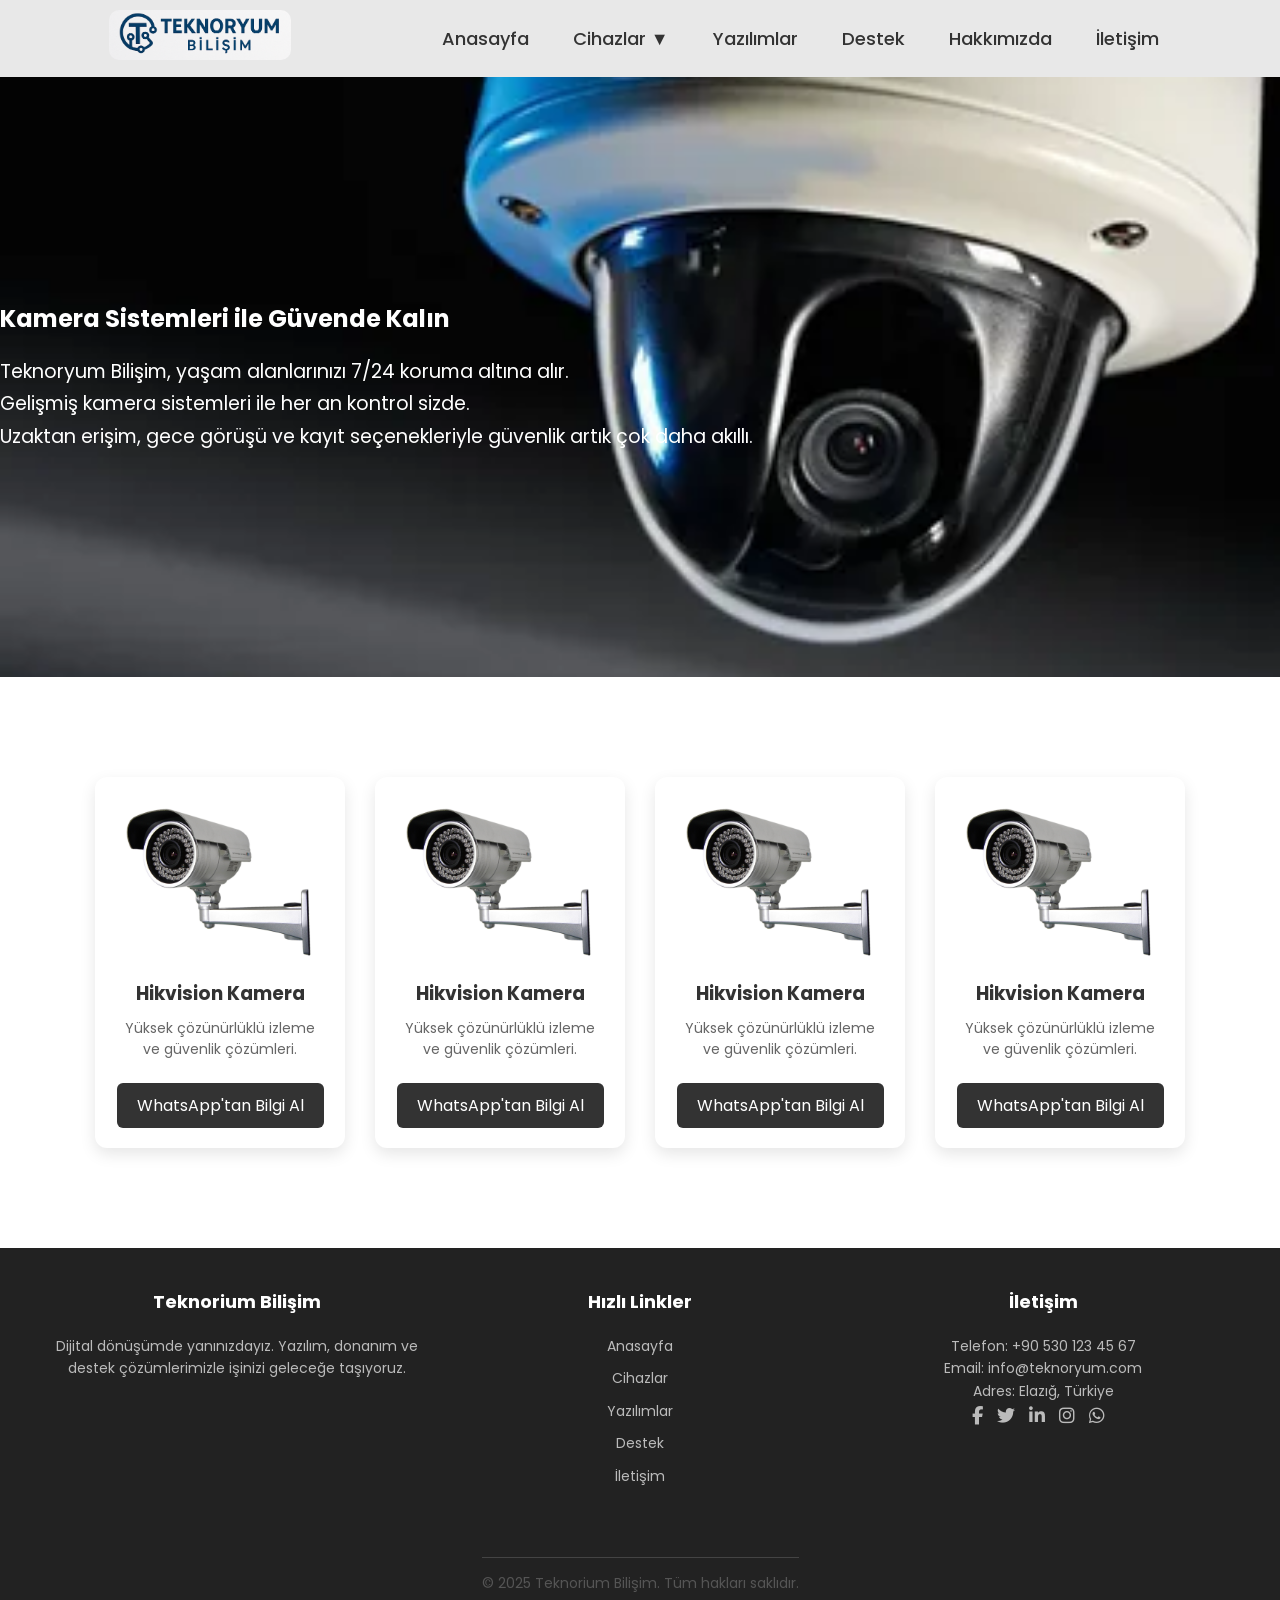
<file: kamera.html>
<!DOCTYPE html>
<html lang="en">

<head>
    <meta charset="UTF-8">
    <meta name="viewport" content="width=device-width, initial-scale=1.0">
    <title>Teknorium Bilisim</title>
    <link rel="stylesheet" href="css/kamera.css">
    <link rel="stylesheet" href="https://cdnjs.cloudflare.com/ajax/libs/font-awesome/6.7.2/css/all.min.css"
        integrity="sha512-Evv84Mr4kqVGRNSgIGL/F/aIDqQb7xQ2vcrdIwxfjThSH8CSR7PBEakCr51Ck+w+/U6swU2Im1vVX0SVk9ABhg=="
        crossorigin="anonymous" referrerpolicy="no-referrer" />
    <link rel="preconnect" href="https://fonts.googleapis.com">
    <link rel="preconnect" href="https://fonts.gstatic.com" crossorigin>
    <link
        href="https://fonts.googleapis.com/css2?family=Playfair+Display:ital,wght@0,400..900;1,400..900&family=Poppins:ital,wght@0,100;0,200;0,300;0,400;0,500;0,600;0,700;0,800;0,900;1,100;1,200;1,300;1,400;1,500;1,600;1,700;1,800;1,900&family=Roboto+Condensed:ital,wght@0,100..900;1,100..900&family=Roboto+Mono:ital,wght@0,100..700;1,100..700&family=Roboto:ital,wght@0,100..900;1,100..900&display=swap"
        rel="stylesheet">
</head>

<body>
    <section class="navbar">
        <nav>
            <div class="logo">
                <img src="images/logo.png" alt="Teknoryum Bilişim Logosu">
            </div>
            <ul class="nav-links">
                <li><a href="index.html">Anasayfa</a></li>
                <li class="dropdown">
                    <a href="cihazlar.html">Cihazlar ▼</a>
                    <ul class="dropdown-menu">
                        <li><a href="kamera.html">Kamera</a></li>
                        <li><a href="parmakizi.html">Parmak İzi</a></li>
                        <li><a href="yüztanıma.html">Yüz Tanıma</a></li>
                        <li><a href="kartlıgecis.html">Kartlı Geçiş</a></li>
                        <li><a href="network.html">Network Altyapısı</a></li>
                        <li><a href="website.html">Website Yazılımı</a></li>
                    </ul>
                </li>
                <li><a href="yazılımlar.html">Yazılımlar</a></li>
                <li><a href="destek.html">Destek</a></li>
                <li><a href="hakkımızda.html">Hakkımızda</a></li>
                <li><a href="iletisim.html">İletişim</a></li>
            </ul>
        </nav>
    </section>

    <section class="contact-bar">
        <div class="glass-section">
            <div class="glass-overlay"></div>
            <div class="glass-content">
                <h2>Kamera Sistemleri ile Güvende Kalın</h2>
                <p>
                    Teknoryum Bilişim, yaşam alanlarınızı 7/24 koruma altına alır. <br> Gelişmiş kamera sistemleri ile
                    her an
                    kontrol sizde. <br>
                    Uzaktan erişim, gece görüşü ve kayıt seçenekleriyle güvenlik artık çok daha akıllı.
                </p>
            </div>
        </div>

    </section>
    <section class="cartlar">
        <div class="container">

            <div class="card">
                <img src="images/kamera-sistemleri.jpg" alt="Hikvision Kamera" />
                <h3>Hikvision Kamera</h3>
                <p>Yüksek çözünürlüklü izleme ve güvenlik çözümleri.</p>
                <a href="https://wa.me/905xxxxxxxxx" class="btn" target="_blank">WhatsApp'tan Bilgi Al</a>
            </div>

            <div class="card">
                <img src="images/kamera-sistemleri.jpg" alt="Hikvision Kamera" />
                <h3>Hikvision Kamera</h3>
                <p>Yüksek çözünürlüklü izleme ve güvenlik çözümleri.</p>
                <a href="https://wa.me/905xxxxxxxxx" class="btn" target="_blank">WhatsApp'tan Bilgi Al</a>
            </div>

           <div class="card">
                <img src="images/kamera-sistemleri.jpg" alt="Hikvision Kamera" />
                <h3>Hikvision Kamera</h3>
                <p>Yüksek çözünürlüklü izleme ve güvenlik çözümleri.</p>
                <a href="https://wa.me/905xxxxxxxxx" class="btn" target="_blank">WhatsApp'tan Bilgi Al</a>
            </div>

            <div class="card">
                <img src="images/kamera-sistemleri.jpg" alt="Hikvision Kamera" />
                <h3>Hikvision Kamera</h3>
                <p>Yüksek çözünürlüklü izleme ve güvenlik çözümleri.</p>
                <a href="https://wa.me/905xxxxxxxxx" class="btn" target="_blank">WhatsApp'tan Bilgi Al</a>
            </div>


        </div>
    </section>
    <footer class="site-footer">
        <div class="container">
            <div class="footer-content">
                <div class="footer-section about">
                    <h3>Teknorium Bilişim</h3>
                    <p>
                        Dijital dönüşümde yanınızdayız. Yazılım, donanım ve destek çözümlerimizle
                        işinizi geleceğe taşıyoruz.
                    </p>
                </div>
                <div class="footer-section links">
                    <h3>Hızlı Linkler</h3>
                    <ul>
                        <li><a href="index.html">Anasayfa</a></li>
                        <li><a href="cihazlar.html">Cihazlar</a></li>
                        <li><a href="yazılımlar.html">Yazılımlar</a></li>
                        <li><a href="destek.html">Destek</a></li>
                        <li><a href="iletisim.html">İletişim</a></li>
                    </ul>
                </div>
                <div class="footer-section contact">
                    <h3>İletişim</h3>
                    <p>Telefon: +90 530 123 45 67</p>
                    <p>Email: info@teknoryum.com</p>
                    <p>Adres: Elazığ, Türkiye</p>
                    <div class="social-icons">
                        <a href="#"><i class="fab fa-facebook-f"></i></a>
                        <a href="#"><i class="fab fa-twitter"></i></a>
                        <a href="#"><i class="fab fa-linkedin-in"></i></a>
                        <a href="#"><i class="fab fa-instagram"></i></a>
                        <a href="#"><i class="fab fa-whatsapp"></i></a>
                    </div>
                </div>
            </div>
            <div class="footer-bottom">
                <p>&copy; 2025 Teknorium Bilişim. Tüm hakları saklıdır.</p>
            </div>
        </div>
    </footer>
</body>

</html>
</file>
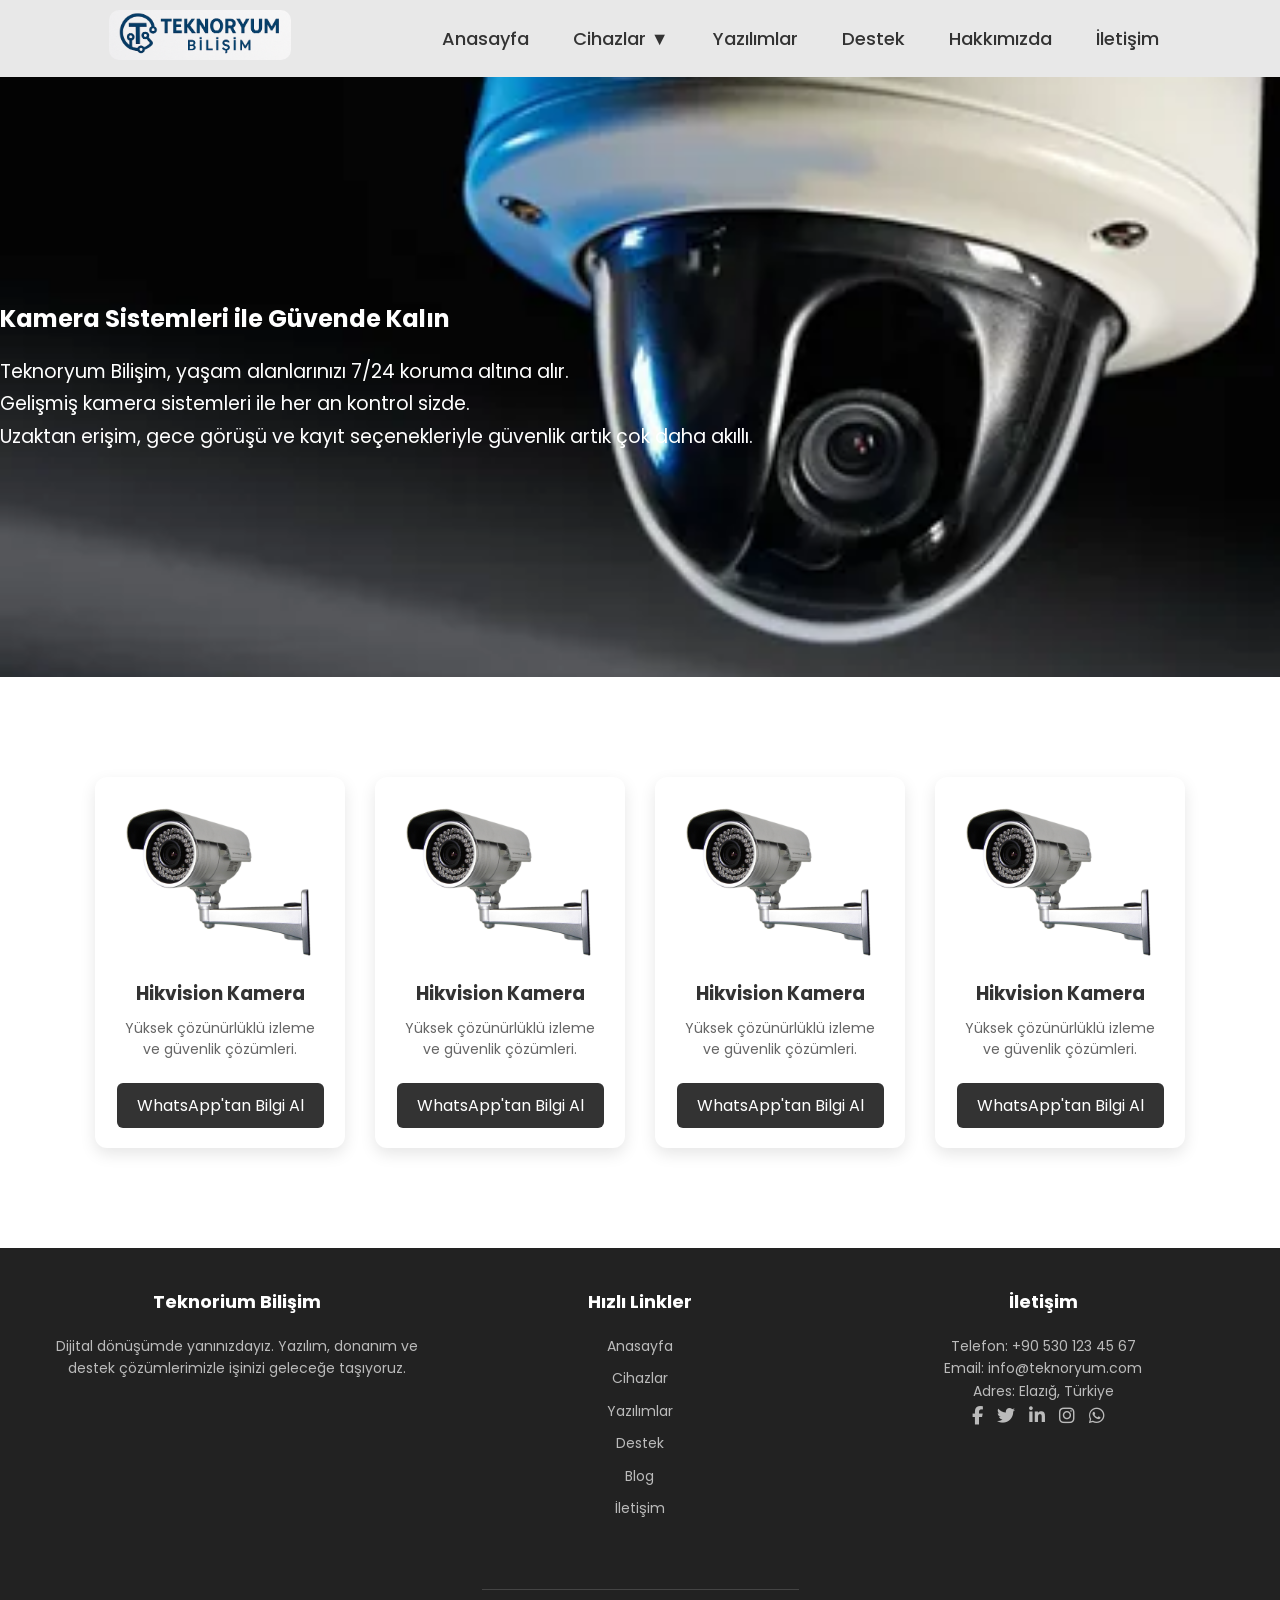
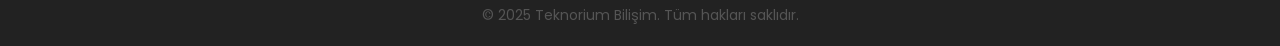
<file: network.html>
<!DOCTYPE html>
<html lang="en">

<head>
    <meta charset="UTF-8">
    <meta name="viewport" content="width=device-width, initial-scale=1.0">
    <title>Teknorium Bilisim</title>
    <link rel="stylesheet" href="css/kamera.css">
    <link rel="stylesheet" href="https://cdnjs.cloudflare.com/ajax/libs/font-awesome/6.7.2/css/all.min.css"
        integrity="sha512-Evv84Mr4kqVGRNSgIGL/F/aIDqQb7xQ2vcrdIwxfjThSH8CSR7PBEakCr51Ck+w+/U6swU2Im1vVX0SVk9ABhg=="
        crossorigin="anonymous" referrerpolicy="no-referrer" />
    <link rel="preconnect" href="https://fonts.googleapis.com">
    <link rel="preconnect" href="https://fonts.gstatic.com" crossorigin>
    <link
        href="https://fonts.googleapis.com/css2?family=Playfair+Display:ital,wght@0,400..900;1,400..900&family=Poppins:ital,wght@0,100;0,200;0,300;0,400;0,500;0,600;0,700;0,800;0,900;1,100;1,200;1,300;1,400;1,500;1,600;1,700;1,800;1,900&family=Roboto+Condensed:ital,wght@0,100..900;1,100..900&family=Roboto+Mono:ital,wght@0,100..700;1,100..700&family=Roboto:ital,wght@0,100..900;1,100..900&display=swap"
        rel="stylesheet">
</head>

<body>
    <section class="navbar">
        <nav>
            <div class="logo">
                <img src="images/logo.png" alt="Teknoryum Bilişim Logosu">
            </div>
            <ul class="nav-links">
                <li><a href="index.html">Anasayfa</a></li>
                <li class="dropdown">
                    <a href="cihazlar.html">Cihazlar ▼</a>
                    <ul class="dropdown-menu">
                        <li><a href="#">Kamera</a></li>
                        <li><a href="#">Parmak İzi</a></li>
                        <li><a href="#">Yüz Tanıma</a></li>
                        <li><a href="#">Kartlı Geçiş</a></li>
                        <li><a href="#">Network Altyapısı</a></li>
                        <li><a href="#">Website Yazılımı</a></li>
                    </ul>
                </li>
                <li><a href="yazılımlar.html">Yazılımlar</a></li>
                <li><a href="destek.html">Destek</a></li>
                <li><a href="hakkımızda.html">Hakkımızda</a></li>
                <li><a href="iletisim.html">İletişim</a></li>
            </ul>
        </nav>
    </section>

    <section class="contact-bar">
        <div class="glass-section">
            <div class="glass-overlay"></div>
            <div class="glass-content">
                <h2>Kamera Sistemleri ile Güvende Kalın</h2>
                <p>
                    Teknoryum Bilişim, yaşam alanlarınızı 7/24 koruma altına alır. <br> Gelişmiş kamera sistemleri ile
                    her an
                    kontrol sizde. <br>
                    Uzaktan erişim, gece görüşü ve kayıt seçenekleriyle güvenlik artık çok daha akıllı.
                </p>
            </div>
        </div>

    </section>
    <section class="cartlar">
        <div class="container">

            <div class="card">
                <img src="images/kamera-sistemleri.jpg" alt="Hikvision Kamera" />
                <h3>Hikvision Kamera</h3>
                <p>Yüksek çözünürlüklü izleme ve güvenlik çözümleri.</p>
                <a href="https://wa.me/905xxxxxxxxx" class="btn" target="_blank">WhatsApp'tan Bilgi Al</a>
            </div>

            <div class="card">
                <img src="images/kamera-sistemleri.jpg" alt="Hikvision Kamera" />
                <h3>Hikvision Kamera</h3>
                <p>Yüksek çözünürlüklü izleme ve güvenlik çözümleri.</p>
                <a href="https://wa.me/905xxxxxxxxx" class="btn" target="_blank">WhatsApp'tan Bilgi Al</a>
            </div>

           <div class="card">
                <img src="images/kamera-sistemleri.jpg" alt="Hikvision Kamera" />
                <h3>Hikvision Kamera</h3>
                <p>Yüksek çözünürlüklü izleme ve güvenlik çözümleri.</p>
                <a href="https://wa.me/905xxxxxxxxx" class="btn" target="_blank">WhatsApp'tan Bilgi Al</a>
            </div>

            <div class="card">
                <img src="images/kamera-sistemleri.jpg" alt="Hikvision Kamera" />
                <h3>Hikvision Kamera</h3>
                <p>Yüksek çözünürlüklü izleme ve güvenlik çözümleri.</p>
                <a href="https://wa.me/905xxxxxxxxx" class="btn" target="_blank">WhatsApp'tan Bilgi Al</a>
            </div>


        </div>
    </section>
    <footer class="site-footer">
        <div class="container">
            <div class="footer-content">
                <div class="footer-section about">
                    <h3>Teknorium Bilişim</h3>
                    <p>
                        Dijital dönüşümde yanınızdayız. Yazılım, donanım ve destek çözümlerimizle
                        işinizi geleceğe taşıyoruz.
                    </p>
                </div>
                <div class="footer-section links">
                    <h3>Hızlı Linkler</h3>
                    <ul>
                        <li><a href="index.html">Anasayfa</a></li>
                        <li><a href="cihazlar.html">Cihazlar</a></li>
                        <li><a href="#">Yazılımlar</a></li>
                        <li><a href="#">Destek</a></li>
                        <li><a href="#">Blog</a></li>
                        <li><a href="#">İletişim</a></li>
                    </ul>
                </div>
                <div class="footer-section contact">
                    <h3>İletişim</h3>
                    <p>Telefon: +90 530 123 45 67</p>
                    <p>Email: info@teknoryum.com</p>
                    <p>Adres: Elazığ, Türkiye</p>
                    <div class="social-icons">
                        <a href="#"><i class="fab fa-facebook-f"></i></a>
                        <a href="#"><i class="fab fa-twitter"></i></a>
                        <a href="#"><i class="fab fa-linkedin-in"></i></a>
                        <a href="#"><i class="fab fa-instagram"></i></a>
                        <a href="#"><i class="fab fa-whatsapp"></i></a>
                    </div>
                </div>
            </div>
            <div class="footer-bottom">
                <p>&copy; 2025 Teknorium Bilişim. Tüm hakları saklıdır.</p>
            </div>
        </div>
    </footer>
</body>

</html>
</file>
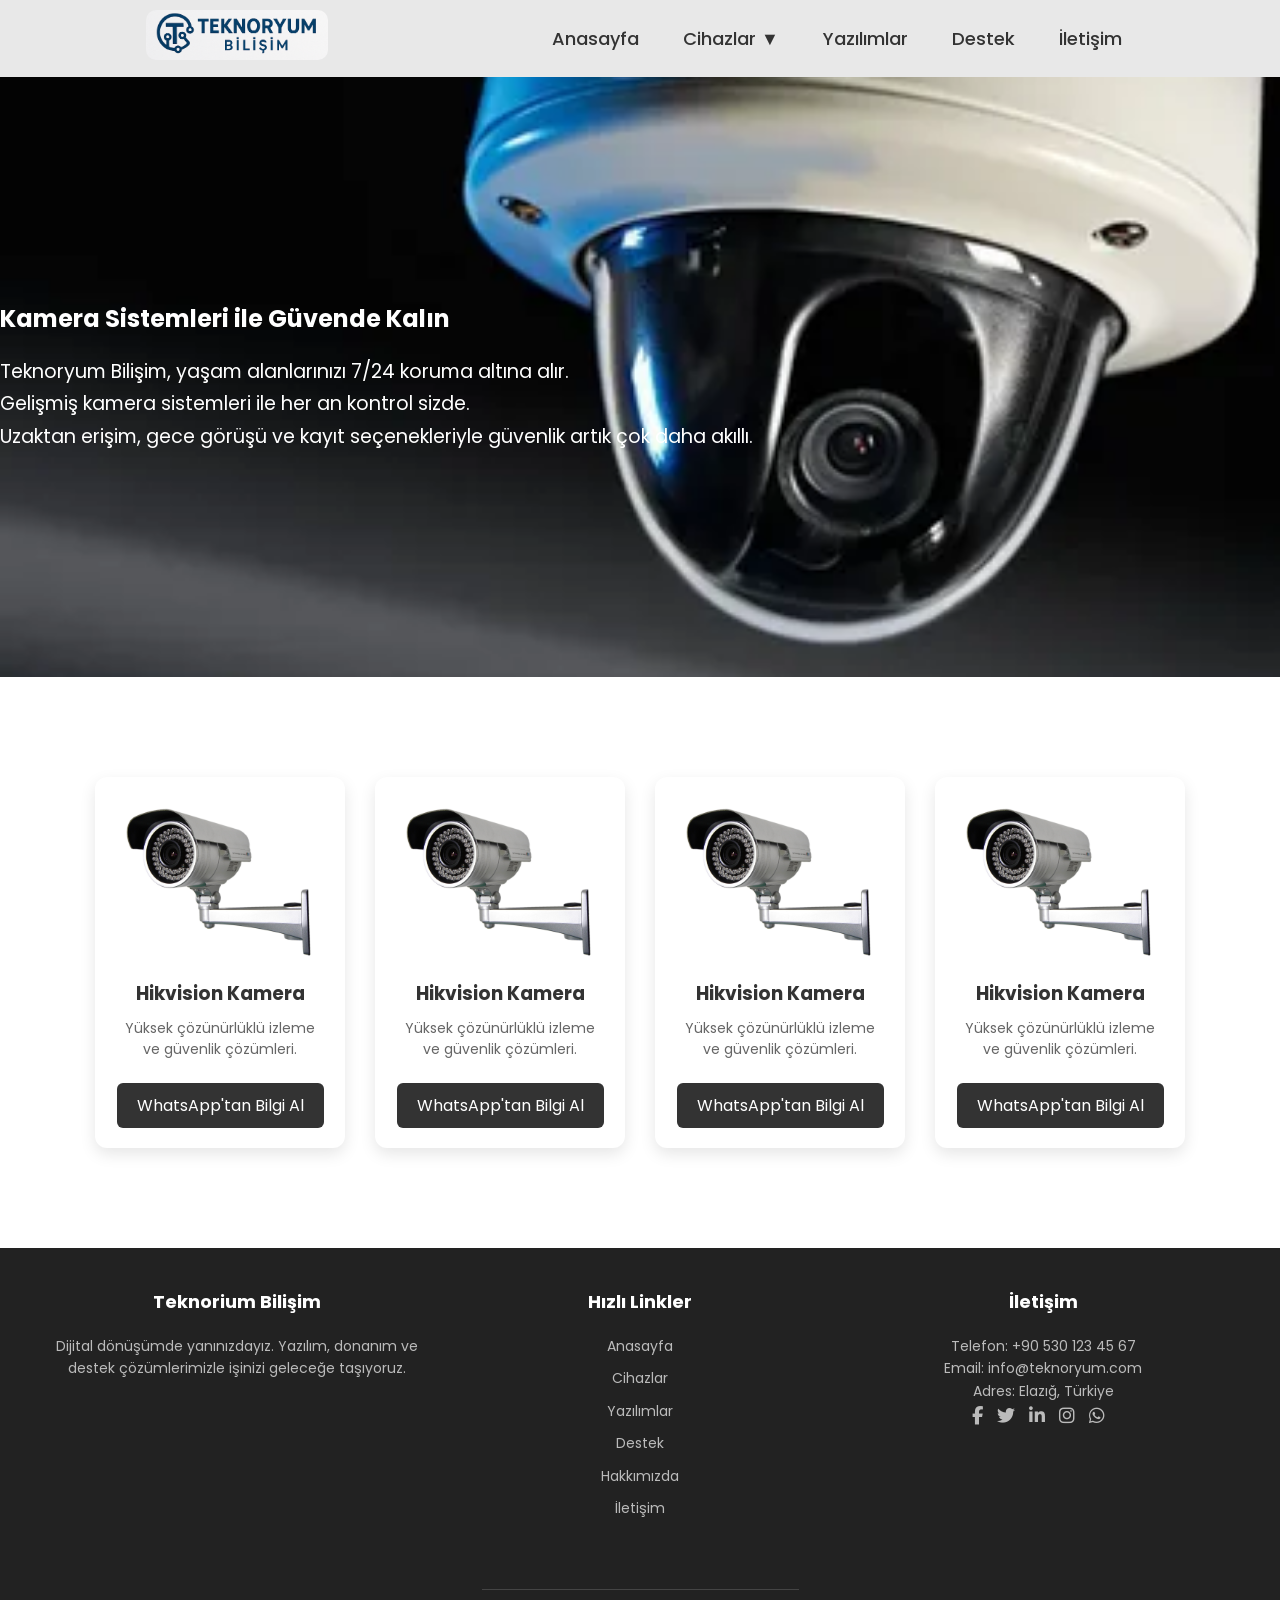
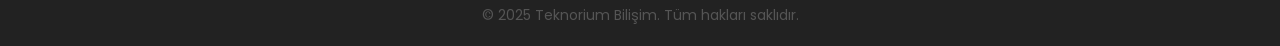
<file: parmakizi.html>
<!DOCTYPE html>
<html lang="en">

<head>
    <meta charset="UTF-8">
    <meta name="viewport" content="width=device-width, initial-scale=1.0">
    <title>Teknorium Bilisim</title>
    <link rel="stylesheet" href="css/kamera.css">
    <link rel="stylesheet" href="https://cdnjs.cloudflare.com/ajax/libs/font-awesome/6.7.2/css/all.min.css"
        integrity="sha512-Evv84Mr4kqVGRNSgIGL/F/aIDqQb7xQ2vcrdIwxfjThSH8CSR7PBEakCr51Ck+w+/U6swU2Im1vVX0SVk9ABhg=="
        crossorigin="anonymous" referrerpolicy="no-referrer" />
    <link rel="preconnect" href="https://fonts.googleapis.com">
    <link rel="preconnect" href="https://fonts.gstatic.com" crossorigin>
    <link
        href="https://fonts.googleapis.com/css2?family=Playfair+Display:ital,wght@0,400..900;1,400..900&family=Poppins:ital,wght@0,100;0,200;0,300;0,400;0,500;0,600;0,700;0,800;0,900;1,100;1,200;1,300;1,400;1,500;1,600;1,700;1,800;1,900&family=Roboto+Condensed:ital,wght@0,100..900;1,100..900&family=Roboto+Mono:ital,wght@0,100..700;1,100..700&family=Roboto:ital,wght@0,100..900;1,100..900&display=swap"
        rel="stylesheet">
</head>

<body>
    <section class="navbar">
        <nav>
            <div class="logo">
                <img src="images/logo.png" alt="Teknoryum Bilişim Logosu">
            </div>
            <ul class="nav-links">
                <li><a href="index.html">Anasayfa</a></li>
                <li class="dropdown">
                    <a href="cihazlar.html">Cihazlar ▼</a>
                    <ul class="dropdown-menu">
                        <li><a href="kamera.html">Kamera</a></li>
                        <li><a href="parmakizi.html">Parmak İzi</a></li>
                        <li><a href="yüztanıma.html">Yüz Tanıma</a></li>
                        <li><a href="kartlıgecis.html">Kartlı Geçiş</a></li>
                        <li><a href="network.html">Network Altyapısı</a></li>
                        <li><a href="website.html">Website Yazılımı</a></li>
                    </ul>
                </li>
                <li><a href="yazılımlar.html">Yazılımlar</a></li>
                <li><a href="destek.html">Destek</a></li>
                <li><a href="iletisim.html">İletişim</a></li>
            </ul>
        </nav>
    </section>

    <section class="contact-bar">
        <div class="glass-section">
            <div class="glass-overlay"></div>
            <div class="glass-content">
                <h2>Kamera Sistemleri ile Güvende Kalın</h2>
                <p>
                    Teknoryum Bilişim, yaşam alanlarınızı 7/24 koruma altına alır. <br> Gelişmiş kamera sistemleri ile
                    her an
                    kontrol sizde. <br>
                    Uzaktan erişim, gece görüşü ve kayıt seçenekleriyle güvenlik artık çok daha akıllı.
                </p>
            </div>
        </div>

    </section>
       <section class="cartlar">
        <div class="container">

            <div class="card">
                <img src="images/kamera-sistemleri.jpg" alt="Hikvision Kamera" />
                <h3>Hikvision Kamera</h3>
                <p>Yüksek çözünürlüklü izleme ve güvenlik çözümleri.</p>
                <a href="https://wa.me/905xxxxxxxxx" class="btn" target="_blank">WhatsApp'tan Bilgi Al</a>
            </div>

            <div class="card">
                <img src="images/kamera-sistemleri.jpg" alt="Hikvision Kamera" />
                <h3>Hikvision Kamera</h3>
                <p>Yüksek çözünürlüklü izleme ve güvenlik çözümleri.</p>
                <a href="https://wa.me/905xxxxxxxxx" class="btn" target="_blank">WhatsApp'tan Bilgi Al</a>
            </div>

           <div class="card">
                <img src="images/kamera-sistemleri.jpg" alt="Hikvision Kamera" />
                <h3>Hikvision Kamera</h3>
                <p>Yüksek çözünürlüklü izleme ve güvenlik çözümleri.</p>
                <a href="https://wa.me/905xxxxxxxxx" class="btn" target="_blank">WhatsApp'tan Bilgi Al</a>
            </div>

            <div class="card">
                <img src="images/kamera-sistemleri.jpg" alt="Hikvision Kamera" />
                <h3>Hikvision Kamera</h3>
                <p>Yüksek çözünürlüklü izleme ve güvenlik çözümleri.</p>
                <a href="https://wa.me/905xxxxxxxxx" class="btn" target="_blank">WhatsApp'tan Bilgi Al</a>
            </div>


        </div>
    </section>
    <footer class="site-footer">
        <div class="container">
            <div class="footer-content">
                <div class="footer-section about">
                    <h3>Teknorium Bilişim</h3>
                    <p>
                        Dijital dönüşümde yanınızdayız. Yazılım, donanım ve destek çözümlerimizle
                        işinizi geleceğe taşıyoruz.
                    </p>
                </div>
                <div class="footer-section links">
                    <h3>Hızlı Linkler</h3>
                    <ul>
                        <li><a href="index.html">Anasayfa</a></li>
                        <li><a href="cihazlar.html">Cihazlar</a></li>
                        <li><a href="yazılımlar.html">Yazılımlar</a></li>
                        <li><a href="destek.html">Destek</a></li>
                        <li><a href="hakkımızda.html">Hakkımızda</a></li>
                        <li><a href="iletisim.html">İletişim</a></li>
                    </ul>
                </div>
                <div class="footer-section contact">
                    <h3>İletişim</h3>
                    <p>Telefon: +90 530 123 45 67</p>
                    <p>Email: info@teknoryum.com</p>
                    <p>Adres: Elazığ, Türkiye</p>
                    <div class="social-icons">
                        <a href="#"><i class="fab fa-facebook-f"></i></a>
                        <a href="#"><i class="fab fa-twitter"></i></a>
                        <a href="#"><i class="fab fa-linkedin-in"></i></a>
                        <a href="#"><i class="fab fa-instagram"></i></a>
                        <a href="#"><i class="fab fa-whatsapp"></i></a>
                    </div>
                </div>
            </div>
            <div class="footer-bottom">
                <p>&copy; 2025 Teknorium Bilişim. Tüm hakları saklıdır.</p>
            </div>
        </div>
    </footer>
</body>

</html>
</file>
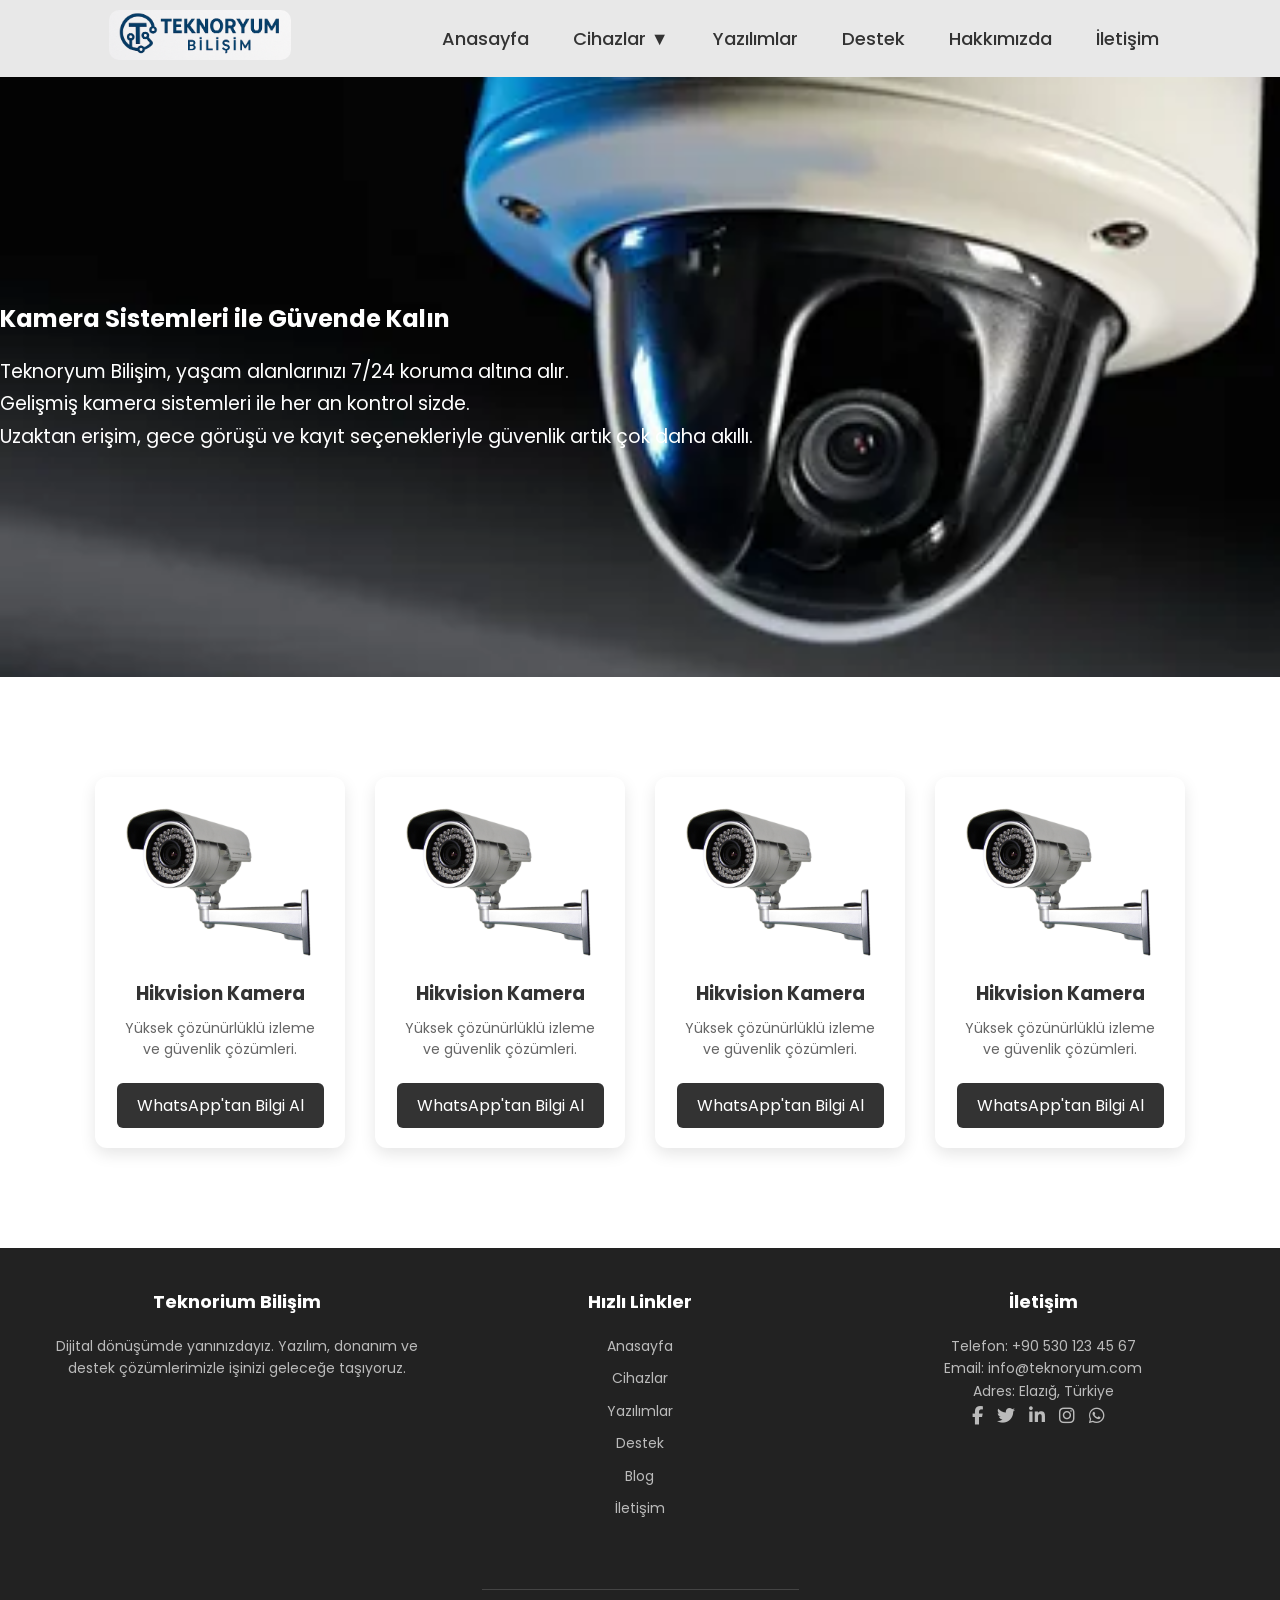
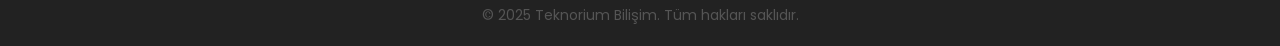
<file: website.html>
<!DOCTYPE html>
<html lang="en">

<head>
    <meta charset="UTF-8">
    <meta name="viewport" content="width=device-width, initial-scale=1.0">
    <title>Teknorium Bilisim</title>
    <link rel="stylesheet" href="css/kamera.css">
    <link rel="stylesheet" href="https://cdnjs.cloudflare.com/ajax/libs/font-awesome/6.7.2/css/all.min.css"
        integrity="sha512-Evv84Mr4kqVGRNSgIGL/F/aIDqQb7xQ2vcrdIwxfjThSH8CSR7PBEakCr51Ck+w+/U6swU2Im1vVX0SVk9ABhg=="
        crossorigin="anonymous" referrerpolicy="no-referrer" />
    <link rel="preconnect" href="https://fonts.googleapis.com">
    <link rel="preconnect" href="https://fonts.gstatic.com" crossorigin>
    <link
        href="https://fonts.googleapis.com/css2?family=Playfair+Display:ital,wght@0,400..900;1,400..900&family=Poppins:ital,wght@0,100;0,200;0,300;0,400;0,500;0,600;0,700;0,800;0,900;1,100;1,200;1,300;1,400;1,500;1,600;1,700;1,800;1,900&family=Roboto+Condensed:ital,wght@0,100..900;1,100..900&family=Roboto+Mono:ital,wght@0,100..700;1,100..700&family=Roboto:ital,wght@0,100..900;1,100..900&display=swap"
        rel="stylesheet">
</head>

<body>
    <section class="navbar">
        <nav>
            <div class="logo">
                <img src="images/logo.png" alt="Teknoryum Bilişim Logosu">
            </div>
            <ul class="nav-links">
                <li><a href="index.html">Anasayfa</a></li>
                <li class="dropdown">
                    <a href="cihazlar.html">Cihazlar ▼</a>
                    <ul class="dropdown-menu">
                        <li><a href="kamera.html">Kamera</a></li>
                        <li><a href="parmakizi.html">Parmak İzi</a></li>
                        <li><a href="yüztanıma.html">Yüz Tanıma</a></li>
                        <li><a href="kartlıgecis.html">Kartlı Geçiş</a></li>
                        <li><a href="network.html">Network Altyapısı</a></li>
                        <li><a href="website.html">Website Yazılımı</a></li>
                    </ul>
                </li>
                <li><a href="yazılımlar.html">Yazılımlar</a></li>
                <li><a href="destek.html">Destek</a></li>
                <li><a href="hakkımızda.html">Hakkımızda</a></li>
                <li><a href="iletisim.html">İletişim</a></li>
            </ul>
        </nav>
    </section>

    <section class="contact-bar">
        <div class="glass-section">
            <div class="glass-overlay"></div>
            <div class="glass-content">
                <h2>Kamera Sistemleri ile Güvende Kalın</h2>
                <p>
                    Teknoryum Bilişim, yaşam alanlarınızı 7/24 koruma altına alır. <br> Gelişmiş kamera sistemleri ile
                    her an
                    kontrol sizde. <br>
                    Uzaktan erişim, gece görüşü ve kayıt seçenekleriyle güvenlik artık çok daha akıllı.
                </p>
            </div>
        </div>

    </section>
    <section class="cartlar">
        <div class="container">

            <div class="card">
                <img src="images/kamera-sistemleri.jpg" alt="Hikvision Kamera" />
                <h3>Hikvision Kamera</h3>
                <p>Yüksek çözünürlüklü izleme ve güvenlik çözümleri.</p>
                <a href="https://wa.me/905xxxxxxxxx" class="btn" target="_blank">WhatsApp'tan Bilgi Al</a>
            </div>

            <div class="card">
                <img src="images/kamera-sistemleri.jpg" alt="Hikvision Kamera" />
                <h3>Hikvision Kamera</h3>
                <p>Yüksek çözünürlüklü izleme ve güvenlik çözümleri.</p>
                <a href="https://wa.me/905xxxxxxxxx" class="btn" target="_blank">WhatsApp'tan Bilgi Al</a>
            </div>

           <div class="card">
                <img src="images/kamera-sistemleri.jpg" alt="Hikvision Kamera" />
                <h3>Hikvision Kamera</h3>
                <p>Yüksek çözünürlüklü izleme ve güvenlik çözümleri.</p>
                <a href="https://wa.me/905xxxxxxxxx" class="btn" target="_blank">WhatsApp'tan Bilgi Al</a>
            </div>

            <div class="card">
                <img src="images/kamera-sistemleri.jpg" alt="Hikvision Kamera" />
                <h3>Hikvision Kamera</h3>
                <p>Yüksek çözünürlüklü izleme ve güvenlik çözümleri.</p>
                <a href="https://wa.me/905xxxxxxxxx" class="btn" target="_blank">WhatsApp'tan Bilgi Al</a>
            </div>


        </div>
    </section>
    <footer class="site-footer">
        <div class="container">
            <div class="footer-content">
                <div class="footer-section about">
                    <h3>Teknorium Bilişim</h3>
                    <p>
                        Dijital dönüşümde yanınızdayız. Yazılım, donanım ve destek çözümlerimizle
                        işinizi geleceğe taşıyoruz.
                    </p>
                </div>
                <div class="footer-section links">
                    <h3>Hızlı Linkler</h3>
                    <ul>
                        <li><a href="index.html">Anasayfa</a></li>
                        <li><a href="cihazlar.html">Cihazlar</a></li>
                        <li><a href="#">Yazılımlar</a></li>
                        <li><a href="#">Destek</a></li>
                        <li><a href="#">Blog</a></li>
                        <li><a href="#">İletişim</a></li>
                    </ul>
                </div>
                <div class="footer-section contact">
                    <h3>İletişim</h3>
                    <p>Telefon: +90 530 123 45 67</p>
                    <p>Email: info@teknoryum.com</p>
                    <p>Adres: Elazığ, Türkiye</p>
                    <div class="social-icons">
                        <a href="#"><i class="fab fa-facebook-f"></i></a>
                        <a href="#"><i class="fab fa-twitter"></i></a>
                        <a href="#"><i class="fab fa-linkedin-in"></i></a>
                        <a href="#"><i class="fab fa-instagram"></i></a>
                        <a href="#"><i class="fab fa-whatsapp"></i></a>
                    </div>
                </div>
            </div>
            <div class="footer-bottom">
                <p>&copy; 2025 Teknorium Bilişim. Tüm hakları saklıdır.</p>
            </div>
        </div>
    </footer>
</body>

</html>
</file>
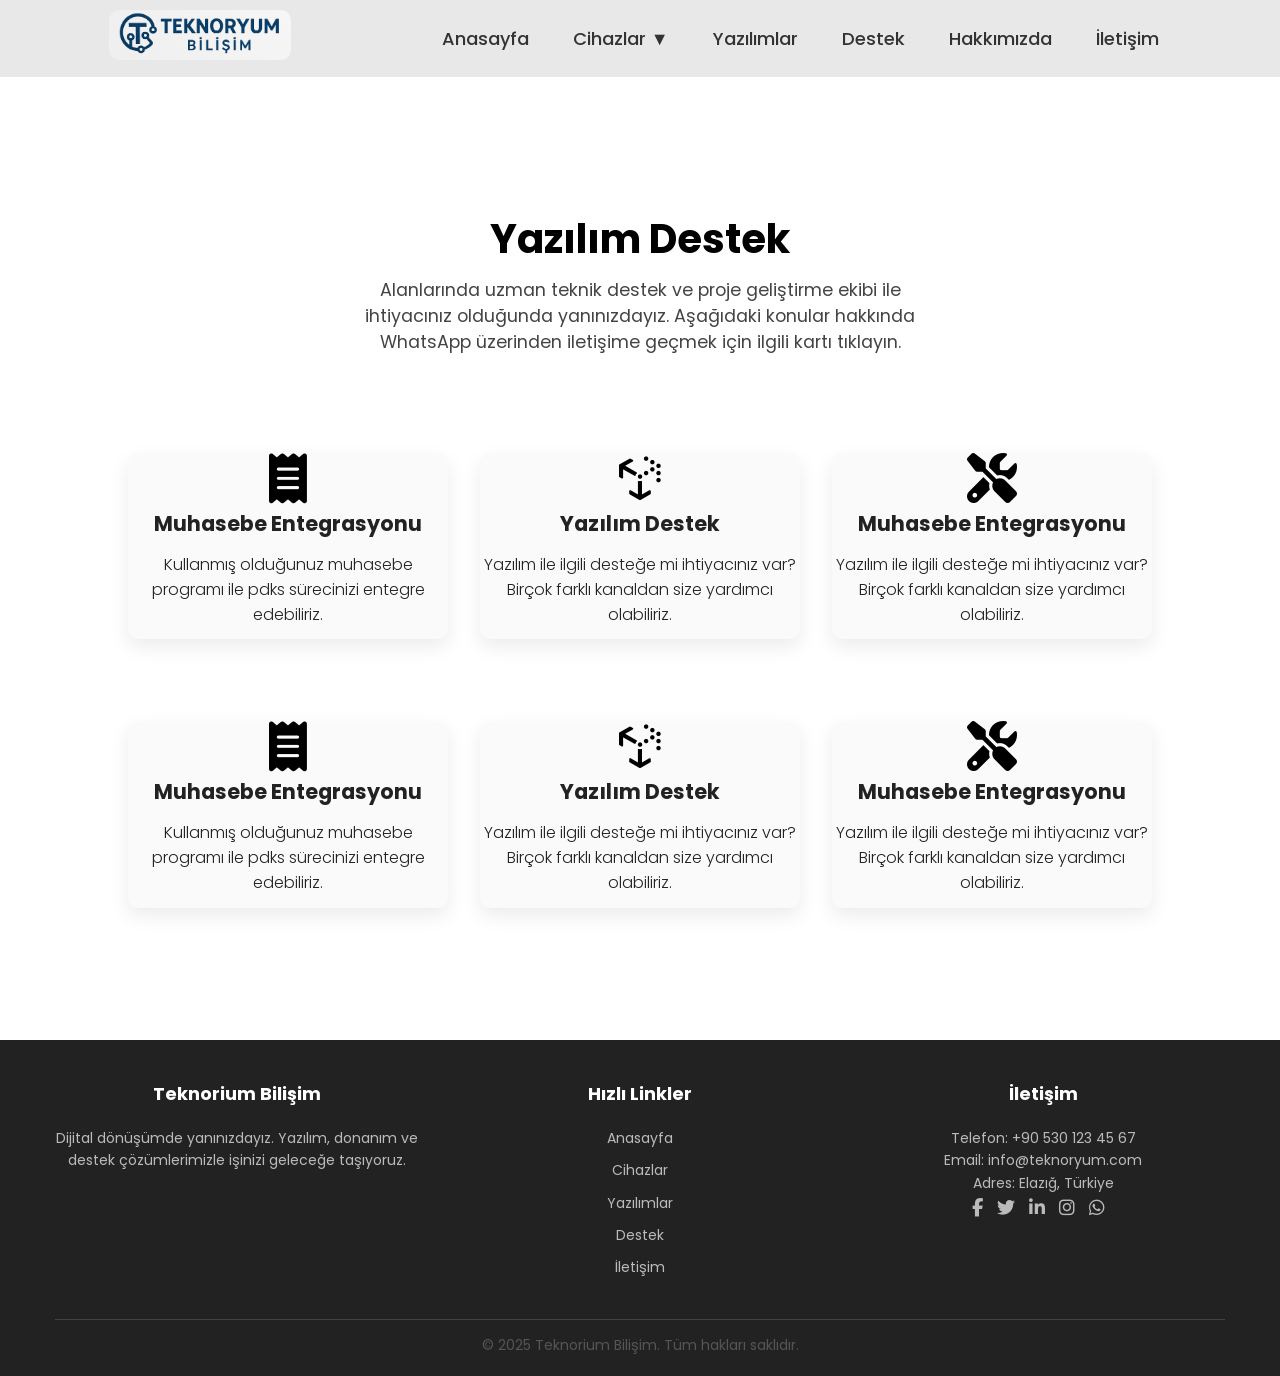
<file: yazılımlar.html>
<!DOCTYPE html>
<html lang="en">

<head>
    <meta charset="UTF-8">
    <meta name="viewport" content="width=device-width, initial-scale=1.0">
    <title>Teknorium Bilisim</title>
    <link rel="stylesheet" href="css/steyle.css">
    <link rel="stylesheet" href="https://cdnjs.cloudflare.com/ajax/libs/font-awesome/6.7.2/css/all.min.css"
        integrity="sha512-Evv84Mr4kqVGRNSgIGL/F/aIDqQb7xQ2vcrdIwxfjThSH8CSR7PBEakCr51Ck+w+/U6swU2Im1vVX0SVk9ABhg=="
        crossorigin="anonymous" referrerpolicy="no-referrer" />
    <link rel="preconnect" href="https://fonts.googleapis.com">
    <link rel="preconnect" href="https://fonts.gstatic.com" crossorigin>
    <link
        href="https://fonts.googleapis.com/css2?family=Playfair+Display:ital,wght@0,400..900;1,400..900&family=Poppins:ital,wght@0,100;0,200;0,300;0,400;0,500;0,600;0,700;0,800;0,900;1,100;1,200;1,300;1,400;1,500;1,600;1,700;1,800;1,900&family=Roboto+Condensed:ital,wght@0,100..900;1,100..900&family=Roboto+Mono:ital,wght@0,100..700;1,100..700&family=Roboto:ital,wght@0,100..900;1,100..900&display=swap"
        rel="stylesheet">
</head>

<body>
    <section class="navbar">
        <nav>
            <div class="logo">
                <img src="images/logo.png" alt="Teknoryum Bilişim Logosu">
            </div>
            <ul class="nav-links">
                <li><a href="index.html">Anasayfa</a></li>
                <li class="dropdown">
                    <a href="cihazlar.html">Cihazlar ▼</a>
                    <ul class="dropdown-menu">
                        <li><a href="kamera.html">Kamera</a></li>
                        <li><a href="parmakizi.html">Parmak İzi</a></li>
                        <li><a href="yüztanıma.html">Yüz Tanıma</a></li>
                        <li><a href="kartlıgecis.html">Kartlı Geçiş</a></li>
                        <li><a href="network.html">Network Altyapısı</a></li>
                        <li><a href="website.html">Website Yazılımı</a></li>
                    </ul>
                </li>
                <li><a href="yazılımlar.html">Yazılımlar</a></li>
                <li><a href="destek.html">Destek</a></li>
                <li><a href="hakkımızda.html">Hakkımızda</a></li>
                <li><a href="iletisim.html">İletişim</a></li>
            </ul>
        </nav>
    </section>

           <section class="features-section">
        <div class="container">
            <h2>Yazılım Destek</h2>
            <p class="description">
                Alanlarında uzman teknik destek ve proje geliştirme ekibi ile ihtiyacınız olduğunda yanınızdayız.
                Aşağıdaki konular hakkında WhatsApp üzerinden iletişime geçmek için ilgili kartı tıklayın.
            </p>
            <div class="cards-wrapper">
                <article class="feature-card">
                    <i class="fa-solid fa-receipt" style="font-size: 50px;"></i>
                    <a href="https://wa.me/905301234567" target="_blank">
                        <h3>Muhasebe Entegrasyonu</h3>
                        <p>Kullanmış olduğunuz muhasebe programı ile pdks sürecinizi entegre edebiliriz.</p>
                    </a>
                </article>

                <article class="feature-card">
                    <i class="fa-brands fa-uncharted" style="font-size: 50px;"></i>
                    <a href="https://wa.me/905301234567" target="_blank">
                        <h3>Yazılım Destek</h3>
                        <p>Yazılım ile ilgili desteğe mi ihtiyacınız var? Birçok farklı kanaldan size yardımcı
                            olabiliriz.</p>
                    </a>
                </article>
                <article class="feature-card">
                    <i class="fa-solid fa-screwdriver-wrench" style="font-size: 50px;"></i>
                    <a href="https://wa.me/905301234567" target="_blank">
                        <h3>Muhasebe Entegrasyonu</h3>
                        <p>Yazılım ile ilgili desteğe mi ihtiyacınız var? Birçok farklı kanaldan size yardımcı
                            olabiliriz.</p>
                    </a>
                </article>
                  <article class="feature-card">
                    <i class="fa-solid fa-receipt" style="font-size: 50px;"></i>
                    <a href="https://wa.me/905301234567" target="_blank">
                        <h3>Muhasebe Entegrasyonu</h3>
                        <p>Kullanmış olduğunuz muhasebe programı ile pdks sürecinizi entegre edebiliriz.</p>
                    </a>
                </article>

                <article class="feature-card">
                    <i class="fa-brands fa-uncharted" style="font-size: 50px;"></i>
                    <a href="https://wa.me/905301234567" target="_blank">
                        <h3>Yazılım Destek</h3>
                        <p>Yazılım ile ilgili desteğe mi ihtiyacınız var? Birçok farklı kanaldan size yardımcı
                            olabiliriz.</p>
                    </a>
                </article>
                <article class="feature-card">
                    <i class="fa-solid fa-screwdriver-wrench" style="font-size: 50px;"></i>
                    <a href="https://wa.me/905301234567" target="_blank">
                        <h3>Muhasebe Entegrasyonu</h3>
                        <p>Yazılım ile ilgili desteğe mi ihtiyacınız var? Birçok farklı kanaldan size yardımcı
                            olabiliriz.</p>
                    </a>
                </article>
            </div>
        </div>
    </section>
     <footer class="site-footer">
        <div class="container">
            <div class="footer-content">
                <div class="footer-section about">
                    <h3>Teknorium Bilişim</h3>
                    <p>
                        Dijital dönüşümde yanınızdayız. Yazılım, donanım ve destek çözümlerimizle
                        işinizi geleceğe taşıyoruz.
                    </p>
                </div>
                <div class="footer-section links">
                    <h3>Hızlı Linkler</h3>
                    <ul>
                        <li><a href="index.html">Anasayfa</a></li>
                        <li><a href="cihazlar.html">Cihazlar</a></li>
                        <li><a href="yazılımlar.html">Yazılımlar</a></li>
                        <li><a href="destek.html">Destek</a></li>
                        <li><a href="iletisim.html">İletişim</a></li>
                    </ul>
                </div>
                <div class="footer-section contact">
                    <h3>İletişim</h3>
                    <p>Telefon: +90 530 123 45 67</p>
                    <p>Email: info@teknoryum.com</p>
                    <p>Adres: Elazığ, Türkiye</p>
                    <div class="social-icons">
                        <a href="index.html"><i class="fab fa-facebook-f"></i></a>
                        <a href="#"><i class="fab fa-twitter"></i></a>
                        <a href="#"><i class="fab fa-linkedin-in"></i></a>
                        <a href="#"><i class="fab fa-instagram"></i></a>
                        <a href="#"><i class="fab fa-whatsapp"></i></a>
                    </div>
                </div>
            </div>
            <div class="footer-bottom">
                <p>&copy; 2025 Teknorium Bilişim. Tüm hakları saklıdır.</p>
            </div>
        </div>
    </footer>
</file>
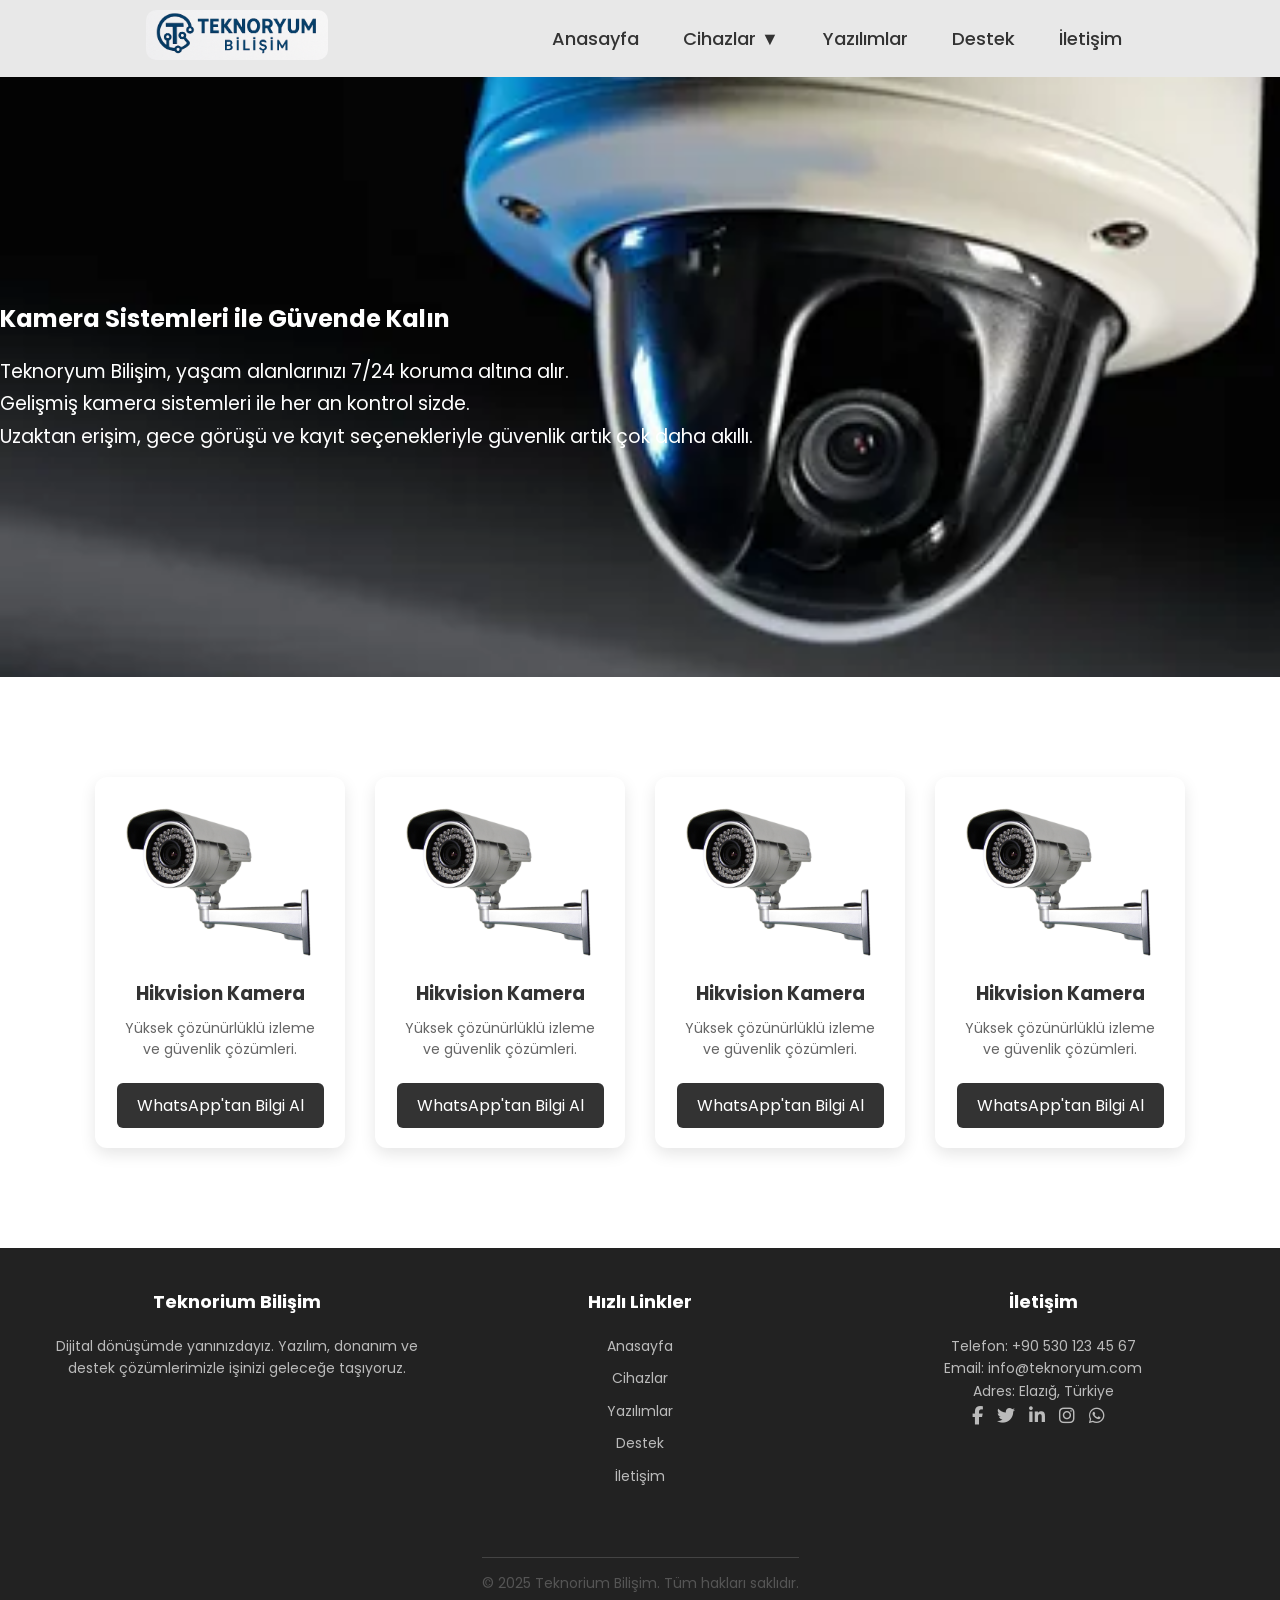
<file: yüztanıma.html>
<!DOCTYPE html>
<html lang="en">

<head>
    <meta charset="UTF-8">
    <meta name="viewport" content="width=device-width, initial-scale=1.0">
    <title>Teknorium Bilisim</title>
    <link rel="stylesheet" href="css/kamera.css">
    <link rel="stylesheet" href="https://cdnjs.cloudflare.com/ajax/libs/font-awesome/6.7.2/css/all.min.css"
        integrity="sha512-Evv84Mr4kqVGRNSgIGL/F/aIDqQb7xQ2vcrdIwxfjThSH8CSR7PBEakCr51Ck+w+/U6swU2Im1vVX0SVk9ABhg=="
        crossorigin="anonymous" referrerpolicy="no-referrer" />
    <link rel="preconnect" href="https://fonts.googleapis.com">
    <link rel="preconnect" href="https://fonts.gstatic.com" crossorigin>
    <link
        href="https://fonts.googleapis.com/css2?family=Playfair+Display:ital,wght@0,400..900;1,400..900&family=Poppins:ital,wght@0,100;0,200;0,300;0,400;0,500;0,600;0,700;0,800;0,900;1,100;1,200;1,300;1,400;1,500;1,600;1,700;1,800;1,900&family=Roboto+Condensed:ital,wght@0,100..900;1,100..900&family=Roboto+Mono:ital,wght@0,100..700;1,100..700&family=Roboto:ital,wght@0,100..900;1,100..900&display=swap"
        rel="stylesheet">
</head>

<body>
    <section class="navbar">
        <nav>
            <div class="logo">
                <img src="images/logo.png" alt="Teknoryum Bilişim Logosu">
            </div>
            <ul class="nav-links">
                <li><a href="index.html">Anasayfa</a></li>
                <li class="dropdown">
                    <a href="cihazlar.html">Cihazlar ▼</a>
                    <ul class="dropdown-menu">
                        <li><a href="#">Kamera</a></li>
                        <li><a href="#">Parmak İzi</a></li>
                        <li><a href="#">Yüz Tanıma</a></li>
                        <li><a href="#">Kartlı Geçiş</a></li>
                        <li><a href="#">Network Altyapısı</a></li>
                        <li><a href="#">Website Yazılımı</a></li>
                    </ul>
                </li>
                <li><a href="yazılımlar.html">Yazılımlar</a></li>
                <li><a href="destek.html">Destek</a></li>
                <li><a href="iletisim.html">İletişim</a></li>
            </ul>
        </nav>
    </section>

    <section class="contact-bar">
        <div class="glass-section">
            <div class="glass-overlay"></div>
            <div class="glass-content">
                <h2>Kamera Sistemleri ile Güvende Kalın</h2>
                <p>
                    Teknoryum Bilişim, yaşam alanlarınızı 7/24 koruma altına alır. <br> Gelişmiş kamera sistemleri ile
                    her an
                    kontrol sizde. <br>
                    Uzaktan erişim, gece görüşü ve kayıt seçenekleriyle güvenlik artık çok daha akıllı.
                </p>
            </div>
        </div>

    </section>
    <section class="cartlar">
        <div class="container">

            <div class="card">
                <img src="images/kamera-sistemleri.jpg" alt="Hikvision Kamera" />
                <h3>Hikvision Kamera</h3>
                <p>Yüksek çözünürlüklü izleme ve güvenlik çözümleri.</p>
                <a href="https://wa.me/905xxxxxxxxx" class="btn" target="_blank">WhatsApp'tan Bilgi Al</a>
            </div>

            <div class="card">
                <img src="images/kamera-sistemleri.jpg" alt="Hikvision Kamera" />
                <h3>Hikvision Kamera</h3>
                <p>Yüksek çözünürlüklü izleme ve güvenlik çözümleri.</p>
                <a href="https://wa.me/905xxxxxxxxx" class="btn" target="_blank">WhatsApp'tan Bilgi Al</a>
            </div>

           <div class="card">
                <img src="images/kamera-sistemleri.jpg" alt="Hikvision Kamera" />
                <h3>Hikvision Kamera</h3>
                <p>Yüksek çözünürlüklü izleme ve güvenlik çözümleri.</p>
                <a href="https://wa.me/905xxxxxxxxx" class="btn" target="_blank">WhatsApp'tan Bilgi Al</a>
            </div>

            <div class="card">
                <img src="images/kamera-sistemleri.jpg" alt="Hikvision Kamera" />
                <h3>Hikvision Kamera</h3>
                <p>Yüksek çözünürlüklü izleme ve güvenlik çözümleri.</p>
                <a href="https://wa.me/905xxxxxxxxx" class="btn" target="_blank">WhatsApp'tan Bilgi Al</a>
            </div>


        </div>
    </section>

    <footer class="site-footer">
        <div class="container">
            <div class="footer-content">
                <div class="footer-section about">
                    <h3>Teknorium Bilişim</h3>
                    <p>
                        Dijital dönüşümde yanınızdayız. Yazılım, donanım ve destek çözümlerimizle
                        işinizi geleceğe taşıyoruz.
                    </p>
                </div>
                <div class="footer-section links">
                    <h3>Hızlı Linkler</h3>
                    <ul>
                        <li><a href="index.html">Anasayfa</a></li>
                        <li><a href="cihazlar.html">Cihazlar</a></li>
                        <li><a href="yazılımlar.html">Yazılımlar</a></li>
                        <li><a href="destek.html">Destek</a></li>
                        <li><a href="iletisim.html">İletişim</a></li>
                    </ul>
                </div>
                <div class="footer-section contact">
                    <h3>İletişim</h3>
                    <p>Telefon: +90 530 123 45 67</p>
                    <p>Email: info@teknoryum.com</p>
                    <p>Adres: Elazığ, Türkiye</p>
                    <div class="social-icons">
                        <a href="#"><i class="fab fa-facebook-f"></i></a>
                        <a href="#"><i class="fab fa-twitter"></i></a>
                        <a href="#"><i class="fab fa-linkedin-in"></i></a>
                        <a href="#"><i class="fab fa-instagram"></i></a>
                        <a href="#"><i class="fab fa-whatsapp"></i></a>
                    </div>
                </div>
            </div>
            <div class="footer-bottom">
                <p>&copy; 2025 Teknorium Bilişim. Tüm hakları saklıdır.</p>
            </div>
        </div>
    </footer>
</body>

</html>
</file>
<file: css/steyle.css>
* {
    margin: 0;
    padding: 0;
    font-family: "Poppins", sans-serif;
    box-sizing: border-box;
}

body {
    background-color: white;
}

/* Navbar */
.navbar nav {
    background-color: #e8e8e8;
    display: flex;
    justify-content:space-around;
    align-items: center;
    padding: 10px 40px;
    flex-wrap: wrap;
}

/* Mobilde navbar alt alta dizilir */
@media (max-width: 1024px) {
    .navbar nav {
        flex-direction: column;
        align-items: flex-start;
        padding: 20px;
        gap: 15px;
    }
}

.logo img {
    height: 50px;
    border-radius: 10px;
    object-fit: contain;
}

.nav-links {
    list-style: none;
    display: flex;
    gap: 20px;
    align-items: center;
    margin: 0;
    padding: 0;
}

/* Mobilde nav-links dikey dizilir */
@media (max-width: 768px) {
    .nav-links {
        flex-direction: column;
        width: 100%;
        gap: 10px;
        margin-left: 0;
    }
}

.nav-links li {
    position: relative;
}

.nav-links li a {
    text-decoration: none;
    color: #333;
    font-weight: 500;
    font-size: 18px;
    padding: 8px 12px;
    transition: all 0.3s ease;
    cursor: pointer;
}

/* Küçük ekranlarda font boyutu küçültüldü */
@media (max-width: 480px) {
    .nav-links li a {
        font-size: 14px;
        padding: 6px 10px;
    }
}

.nav-links li a:hover {
    text-decoration: underline;
}

/* Dropdown menüsü */
.dropdown-menu {
    display: none;
    position: absolute;
    top: 100%;
    left: 0;
    background-color: #f2f0f0;
    list-style: none;
    padding: 10px 0;
    margin: 0;
    box-shadow: 0 4px 8px rgba(0, 0, 0, 0.1);
    min-width: 150px;
    z-index: 1000;
}

/* Dropdown öğeleri */
.dropdown-menu li {
    padding: 8px 20px;
}

.dropdown-menu li a {
    color: #333;
    display: block;
    text-decoration: none;
}

.dropdown-menu li a:hover {
    background-color: #f2f2f2;
}

/* Masaüstünde hover ile açılır */
.dropdown:hover .dropdown-menu {
    display: block;
}

/* Mobilde dropdown menüyü statik yap */
@media (max-width: 768px) {
    .dropdown-menu {
        position: static;
        box-shadow: none;
        background-color: transparent;
        padding-left: 15px;
        display: none;
        /* Başlangıçta kapalı */
        width: 100%;
    }

    /* Dropdown açma/kapatma için JS gerekiyor, hover mobilde çalışmaz */
}

/* Arama kutusu */
.search-container {
    position: relative;
    /* önemli */
    width: 250px;
    background-color: #f0f0f0;
    border-radius: 30px;
    padding: 8px 15px;
    box-shadow: 0 2px 6px rgba(0, 0, 0, 0.1);
    transition: all 0.3s ease;
    margin-left: 100px;
    display: flex;
    align-items: center;
}

/* Input sağ padding artır, ki icon içine sığsın */
.search-input {
    width: 100%;
    padding: 5px 40px 5px 15px;
    /* sağdan 40px boşluk verdik */
    font-size: 16px;
    border: none;
    outline: none;
    background: transparent;
}

/* Iconu absolute konuma getir */
.search-icon {
    position: absolute;
    right: 15px;
    /* container içinden sağdan 15px boşluk */
    font-size: 18px;
    color: #666;
    cursor: pointer;
    transition: color 0.3s ease, transform 0.3s ease;
}

.search-icon:hover {
    color: #007bff;
    transform: scale(1.2);
}

/* Responsive küçültmeler */
@media (max-width: 768px) {
    .search-container {
        width: 100%;
        margin-left: 0;
        margin-top: 15px;
    }
}
    
h2{
  text-align: center;
}

.contact-bar {
  position: relative;
  background-image: url(../images/pexels-field-engineer.jpg);
  background-size: cover;
  background-position: center;
  height: 600px;
  color: white;
  font-family: 'Poppins', sans-serif;
  display: flex;
  align-items: center;
}

.contact-bar .overlay {
  position: absolute;
  inset: 0;
  background-color: rgba(0, 0, 0, 0.55);
  z-index: 0;
}

.contact-content {
  position: relative;
  display: flex;
  max-width: 1200px;
  width: 100%;
  margin: 0 auto;
  z-index: 1;
  gap: 40px;
}

/* Sol tarafta iletişim listesi, dikey */
.contact-list {
  display: flex;
  flex-direction: column;
  justify-content: center;
  gap: 20px;
  flex: 0 0 300px;
  /* genişliği 300px */
  z-index: 1;
  margin-top: 100px;
}

.contact-item {
  display: flex;
  align-items: center;
  gap: 15px;
  font-size: 1.2rem;
}

.contact-item i {
  font-size: 2rem;
  color: #25D366;
  /* WhatsApp yeşili varsayılan */
}

/* İkon renkleri */
.contact-item:nth-child(2) i {
  color: #ff5722;
  /* Email turuncu */
}

.contact-item:nth-child(3) i {
  color: #2196F3;
  /* Telefon mavi */
}

.contact-item:nth-child(4) i {
  color: #f44336;
  /* Konum kırmızı */
}

.contact-item a,
.contact-item span {
  color: white;
  text-decoration: none;
  font-weight: 600;
  transition: color 0.3s ease;
}

.contact-item a:hover {
  color: #ffccbc;
}

/* Sağ taraf boş (istediğin içerik için kullanabilirsin) */
.contact-empty {
  flex: 1;
}


.products .box-container {
  display: grid;
  grid-template-columns: repeat(auto-fit, minmax(300px, 1fr));
  gap: 1.5rem;
}

.container {
  max-width: 1200px;
  margin: 0 auto;
  padding: 2rem 1rem;
  text-align: center;
}

/* Başlık ve açıklama */
.features-section {
  margin-top: 100px;
  margin-bottom: 100px;
}

.features-section h2 {
  font-size: 2.5rem;
  margin-bottom: 0.5rem;
  font-weight: 700;
}

.features-section .description {
  font-size: 1.1rem;
  color: #444;
  margin-bottom: 3rem;
  max-width: 600px;
  margin-left: auto;
  margin-right: auto;
}

/* Kart sarmalayıcı */
.cards-wrapper {
  display: flex;
  gap: 2rem;
  justify-content: center;
  flex-wrap: wrap;
}

/* Tek kart */
.feature-card {
  background-color: #fafafa;
  border-radius: 10px;
  box-shadow: 0 8px 20px rgba(0, 0, 0, 0.08);
  width: 320px;
  display: flex;
  flex-direction: column;
  overflow: hidden;
  transition: transform 0.3s ease;
  cursor: pointer;
  text-align: center;
  margin-top: 50px;
}

.feature-card:hover {
  transform: translateY(-10px);
}

/* İkon bölümü */
.feature-card .icon {
  font-size: 3rem;
  margin: 1.5rem 0 0.5rem 0;
  color: #ff5722;
}

/* Başlık */
.feature-card h3 {
  font-size: 1.3rem;
  font-weight: 700;
  margin: 0.3rem 0 0.8rem 0;
  color: #222;
}

.feature-card p {
  font-size: 1rem;
  font-weight: 300;
  margin: 0.3rem 0 0.8rem 0;
  color: #222;
}

/* Link */
.feature-card .link {
  color: #0073e6;
  font-weight: 600;
  text-decoration: underline;
  margin-bottom: 1rem;
  font-size: 1rem;
  display: inline-block;
  transition: color 0.3s ease;
}

.feature-card a {
  text-decoration: none;
}

.feature-card .link:hover {
  color: #004a99;
}

/* Görsel */
.feature-card img {
  width: 100%;
  height: 200px;
  object-fit: cover;
  border-bottom-left-radius: 15px;
  border-bottom-right-radius: 15px;
  transition: transform 0.3s ease;
}

.feature-card:hover img {
  transform: scale(1.05);
}

.iletisim-container {
  max-width: 1000px;
  margin: 50px auto;
  padding: 20px;
}

.iletisim-container h2 {
  font-size: 32px;
  margin-bottom: 20px;
}

.iletisim-container p {
  font-size: 18px;
  color: #555;
  margin-bottom: 50px;
  max-width: 800px;
  margin-left: auto;
  margin-right: auto;
}

.iletisim-cards {
  display: flex;
  flex-wrap: wrap;
  justify-content: center;
  gap: 30px;
}

.iletisim-card {
  background: #fff;
  border-radius: 10px;
  box-shadow: 0 4px 12px rgba(0, 0, 0, 0.1);
  width: 260px;
  padding: 30px 20px;
  text-align: center;
  transition: all 0.3s ease;
}

.iletisim-card:hover {
  transform: scale(1.05);
  box-shadow: 0 6px 16px rgba(0, 0, 0, 0.15);
}

.iletisim-card img {
  width: 50px;
  margin-bottom: 15px;
}

.iletisim-card p {
  margin: 15px 0;
  font-size: 16px;
  color: #333;
}

.iletisim-button {
  background-color: #007bff;
  color: white;
  border: none;
  padding: 12px 24px;
  border-radius: 6px;
  text-decoration: none;
  font-size: 16px;
  cursor: pointer;
  transition: background-color 0.3s ease;
}

.iletisim-button:hover {
  background-color: #0056b3;
}

@media (max-width: 768px) {
  .iletisim-cards {
    flex-direction: column;
    align-items: center;
  }

  .iletisim-card {
    width: 90%;
  }
}

/* Responsive */
@media (max-width: 1024px) {
  .cards-wrapper {
    justify-content: center;
  }
}

@media (max-width: 768px) {
  .cards-wrapper {
    flex-direction: column;
    align-items: center;
  }

  .feature-card {
    width: 90%;
    max-width: 400px;
    margin-bottom: 2rem;
  }
}

.site-footer {
  background-color: #222;
  color: #ddd;
  padding: 40px 0 20px 0;
  font-size: 14px;
}

.site-footer .container {
  max-width: 1200px;
  margin: 0 auto;
  padding: 0 15px;
}

.footer-content {
  display: flex;
  flex-wrap: wrap;
  justify-content: space-between;
  gap: 40px;
}

.footer-section {
  flex: 1 1 250px;
  min-width: 220px;
}

.footer-section h3 {
  margin-bottom: 20px;
  font-size: 18px;
  color: #fff;
}

.footer-section p,
.footer-section ul,
.footer-section li {
  color: #bbb;
  line-height: 1.6;
}

.footer-section ul {
  list-style: none;
  padding: 0;
}

.footer-section ul li {
  margin-bottom: 10px;
}

.footer-section ul li a {
  color: #bbb;
  text-decoration: none;
  transition: color 0.3s ease;
}

.footer-section ul li a:hover {
  color: #ff5722;
}

.social-icons a {
  display: inline-block;
  margin-right: 10px;
  color: #bbb;
  font-size: 18px;
  transition: color 0.3s ease;
}

.social-icons a:hover {
  color: #ff5722;
}

.footer-bottom {
  text-align: center;
  margin-top: 30px;
  border-top: 1px solid #444;
  padding-top: 15px;
  color: #555;
}

/* Responsive */
@media (max-width: 768px) {
  .footer-content {
    flex-direction: column;
    gap: 30px;
  }

  .footer-section {
    min-width: 100%;
  }
}
</file>
<file: css/cihazlar.css>
* {
    margin: 0;
    padding: 0;
    font-family: "Poppins", sans-serif;
    box-sizing: border-box;
}

body {
    background-color: white;
        overflow-x: hidden;

}


.navbar nav {
    background-color: #e8e8e8;
    display: flex;
    justify-content: space-around;
    align-items: center;
    padding: 10px 40px;
    flex-wrap: wrap;
}


@media (max-width: 1024px) {
    .navbar nav {
        flex-direction: column;
        align-items: flex-start;
        padding: 20px;
        gap: 15px;
    }
}

.logo img {
    height: 50px;
    border-radius: 10px;
    object-fit: contain;
}

.nav-links {
    list-style: none;
    display: flex;
    gap: 20px;
    align-items: center;
    margin: 0;
    padding: 0;
}

@media (max-width: 768px) {
    .nav-links {
        flex-direction: column;
        width: 100%;
        gap: 10px;
        margin-left: 0;
    }
}

.nav-links li {
    position: relative;
}

.nav-links li a {
    text-decoration: none;
    color: #333;
    font-weight: 500;
    font-size: 18px;
    padding: 8px 12px;
    transition: all 0.3s ease;
    cursor: pointer;
}

@media (max-width: 480px) {
    .nav-links li a {
        font-size: 14px;
        padding: 6px 10px;
    }
}

.nav-links li a:hover {
    text-decoration: underline;
}

.dropdown-menu {
    display: none;
    position: absolute;
    top: 100%;
    left: 0;
    background-color: #f2f0f0;
    list-style: none;
    padding: 10px 0;
    margin: 0;
    box-shadow: 0 4px 8px rgba(0, 0, 0, 0.1);
    min-width: 150px;
    z-index: 1000;
}

.dropdown-menu li {
    padding: 8px 20px;
}

.dropdown-menu li a {
    color: #333;
    display: block;
    text-decoration: none;
}

.dropdown-menu li a:hover {
    background-color: #f2f2f2;
}

.dropdown:hover .dropdown-menu {
    display: block;
}

@media (max-width: 768px) {
    .dropdown-menu {
        position: static;
        box-shadow: none;
        background-color: transparent;
        padding-left: 15px;
        display: none;
        /* Başlangıçta kapalı */
        width: 100%;
    }

}


.search-container {
    position: relative;
    width: 250px;
    background-color: #f0f0f0;
    border-radius: 30px;
    padding: 8px 15px;
    box-shadow: 0 2px 6px rgba(0, 0, 0, 0.1);
    transition: all 0.3s ease;
    margin-left: 100px;
    display: flex;
    align-items: center;
}


.search-input {
    width: 100%;
    padding: 5px 40px 5px 15px;
    font-size: 16px;
    border: none;
    outline: none;
    background: transparent;
}

.search-icon {
    position: absolute;
    right: 15px;
    font-size: 18px;
    color: #666;
    cursor: pointer;
    transition: color 0.3s ease, transform 0.3s ease;
}

.search-icon:hover {
    color: #007bff;
    transform: scale(1.2);
}


@media (max-width: 768px) {
    .search-container {
        width: 100%;
        margin-left: 0;
        margin-top: 15px;
    }
}


.baslık {
    background-color: white;
    width: 100%;
    height: 100%;
}

.baslık h3 {
    font-size: 3rem;
    font-weight: 700;
    color: #222;
    padding-top: 20px;
    padding-bottom: 20px;
    padding-left: 150px;
}


@media (max-width: 768px) {
    .baslık h3 {
        padding-left: 20px;
        font-size: 2rem;
    }
}


.container {
    display: flex;
    gap: 30px;
    justify-content: center;
    align-items: flex-start;
    flex-wrap: wrap;
    margin-top: 100px;
}

@media (max-width: 768px) {
    .container {
        flex-direction: column;
        align-items: center;
        margin-top: 50px;
    }
}

.card {
    width: 250px;
    background-color: #fff;
    border-radius: 12px;
    box-shadow: 0 6px 16px rgba(0, 0, 0, 0.1);
    text-align: center;
    padding: 20px;
    transition: transform 0.3s ease;
}

@media (max-width: 480px) {
    .card {
        width: 90%;
    }
}

.card img {
    width: 100%;
    height: 160px;
    object-fit: cover;
    border-radius: 8px;
}

.card h3 {
    margin: 15px 0 10px;
    color: #333;
}

.card p {
    color: #666;
    font-size: 14px;
    min-height: 50px;
}

.card .btn {
    display: inline-block;
    margin-top: 15px;
    padding: 10px 20px;
    background-color: #333;
    color: #fff;
    text-decoration: none;
    border-radius: 6px;
    transition: background-color 0.3s ease;
}

.card .btn:hover {
    background-color: #555;
}

.card:hover {
    transform: translateY(-5px);
}

.partners-section {
    width: 100vw;
    padding: 60px 20px;
    background: rgba(240, 248, 255, 0.15);
    border-radius: 0;
    box-shadow: none;
    backdrop-filter: blur(12px);
    -webkit-backdrop-filter: blur(12px);
    border-top: 1px solid rgba(255, 255, 255, 0.3);
    border-bottom: 1px solid rgba(255, 255, 255, 0.3);
    text-align: center;
    color: #222;
    margin: 0;
    box-sizing: border-box;
}

.partners-section h2 {
    font-size: 2.8rem;
    margin-bottom: 40px;
    font-weight: 700;
    color: #1a1a1a;
}

.partners-container {
    max-width: 1200px;
    margin: 0 auto;
    display: flex;
    flex-wrap: wrap;
    gap: 40px;
    justify-content: center;
    align-items: center;
    padding-top: 50px;
}

.partner-card {
    position: relative;
    width: 180px;
    height: 150px;
    border-radius: 15px;
    overflow: hidden;
    cursor: default;
    box-shadow: 0 4px 15px rgba(31, 38, 135, 0.1);
    transition: transform 0.3s ease;
    color: white;
    display: flex;
    align-items: flex-end;
    padding: 15px;
    background-color: transparent;
}

.partner-card img {
    position: absolute;
    top: 0;
    left: 0;
    width: 100%;
    height: 100%;
    object-fit: cover;
    z-index: 1;
    transition: transform 0.3s ease;
    filter: brightness(0.7);
}

.partner-card:hover img {
    transform: scale(1.05);
    filter: brightness(0.85);
}

.partner-card p {
    position: relative;
    z-index: 2;
    font-weight: 700;
    font-size: 1.2rem;
    text-shadow: 0 2px 8px rgba(0, 0, 0, 0.7);
    margin: 0;
    user-select: none;
}

.partner-card:hover {
    transform: translateY(-8px);
    box-shadow: 0 8px 30px rgba(31, 38, 135, 0.3);
}

@media (max-width: 768px) {
    .partners-container {
        gap: 25px;
    }

    .partner-card {
        width: 140px;
        height: 180px;
        padding: 10px 15px;
    }
}

@media (max-width: 480px) {
    .partners-container {
        flex-direction: column;
        gap: 20px;
    }

    .partner-card {
        width: 80%;
        height: auto;
        min-height: 150px;
        margin: 0 auto;
    }
}

.site-footer {
    background-color: #222;
    color: #ddd;
    padding: 40px 0 20px 0;
    font-size: 14px;
    margin-top: 100px;
}

.site-footer .container {
    text-align: center;
    max-width: 1200px;
    margin: 0 auto;
    padding: 0 15px;
}

.footer-content {
    display: flex;
    flex-wrap: wrap;
    justify-content: space-between;
    gap: 40px;
}

@media (max-width: 768px) {
    .footer-content {
        flex-direction: column;
        gap: 30px;
    }
}

.footer-section {
    flex: 1 1 250px;
    min-width: 220px;
}

.footer-section h3 {
    margin-bottom: 20px;
    font-size: 18px;
    color: #fff;
}

.footer-section p,
.footer-section ul,
.footer-section li {
    color: #bbb;
    line-height: 1.6;
}

.footer-section ul {
    list-style: none;
    padding: 0;
}

.footer-section ul li {
    margin-bottom: 10px;
}

.footer-section ul li a {
    color: #bbb;
    text-decoration: none;
    transition: color 0.3s ease;
}

.footer-section ul li a:hover {
    color: #ff5722;
}

.social-icons a {
    display: inline-block;
    margin-right: 10px;
    color: #bbb;
    font-size: 18px;
    transition: color 0.3s ease;
}

.social-icons a:hover {
    color: #ff5722;
}

.footer-bottom {
    text-align: center;
    margin-top: 30px;
    border-top: 1px solid #444;
    padding-top: 15px;
    color: #555;
}
</file>
<file: css/kamera.css>
* {
    margin: 0;
    padding: 0;
    font-family: "Poppins", sans-serif;
    box-sizing: border-box;
}

body {
    background-color: white;
}

/* Navbar */
.navbar nav {
    background-color: #e8e8e8;
    display: flex;
    justify-content: space-around;
    align-items: center;
    padding: 10px 40px;
    flex-wrap: wrap;
}

/* Mobilde navbar alt alta dizilir */
@media (max-width: 1024px) {
    .navbar nav {
        flex-direction: column;
        align-items: flex-start;
        padding: 20px;
        gap: 15px;
    }
}

.logo img {
    height: 50px;
    border-radius: 10px;
    object-fit: contain;
}

.nav-links {
    list-style: none;
    display: flex;
    gap: 20px;
    align-items: center;
    margin: 0;
    padding: 0;
}

/* Mobilde nav-links dikey dizilir */
@media (max-width: 768px) {
    .nav-links {
        flex-direction: column;
        width: 100%;
        gap: 10px;
        margin-left: 0;
    }
}

.nav-links li {
    position: relative;
}

.nav-links li a {
    text-decoration: none;
    color: #333;
    font-weight: 500;
    font-size: 18px;
    padding: 8px 12px;
    transition: all 0.3s ease;
    cursor: pointer;
}

/* Küçük ekranlarda font boyutu küçültüldü */
@media (max-width: 480px) {
    .nav-links li a {
        font-size: 14px;
        padding: 6px 10px;
    }
}

.nav-links li a:hover {
    text-decoration: underline;
}

/* Dropdown menüsü */
.dropdown-menu {
    display: none;
    position: absolute;
    top: 100%;
    left: 0;
    background-color: #f2f0f0;
    list-style: none;
    padding: 10px 0;
    margin: 0;
    box-shadow: 0 4px 8px rgba(0, 0, 0, 0.1);
    min-width: 150px;
    z-index: 1000;
}

/* Dropdown öğeleri */
.dropdown-menu li {
    padding: 8px 20px;
}

.dropdown-menu li a {
    color: #333;
    display: block;
    text-decoration: none;
}

.dropdown-menu li a:hover {
    background-color: #f2f2f2;
}

/* Masaüstünde hover ile açılır */
.dropdown:hover .dropdown-menu {
    display: block;
}

/* Mobilde dropdown menüyü statik yap */
@media (max-width: 768px) {
    .dropdown-menu {
        position: static;
        box-shadow: none;
        background-color: transparent;
        padding-left: 15px;
        display: none;
        /* Başlangıçta kapalı */
        width: 100%;
    }

    /* Dropdown açma/kapatma için JS gerekiyor, hover mobilde çalışmaz */
}

/* Arama kutusu */
.search-container {
    position: relative;
    /* önemli */
    width: 250px;
    background-color: #f0f0f0;
    border-radius: 30px;
    padding: 8px 15px;
    box-shadow: 0 2px 6px rgba(0, 0, 0, 0.1);
    transition: all 0.3s ease;
    margin-left: 100px;
    display: flex;
    align-items: center;
}

/* Input sağ padding artır, ki icon içine sığsın */
.search-input {
    width: 100%;
    padding: 5px 40px 5px 15px;
    /* sağdan 40px boşluk verdik */
    font-size: 16px;
    border: none;
    outline: none;
    background: transparent;
}

/* Iconu absolute konuma getir */
.search-icon {
    position: absolute;
    right: 15px;
    /* container içinden sağdan 15px boşluk */
    font-size: 18px;
    color: #666;
    cursor: pointer;
    transition: color 0.3s ease, transform 0.3s ease;
}

.search-icon:hover {
    color: #007bff;
    transform: scale(1.2);
}

/* Responsive küçültmeler */
@media (max-width: 768px) {
    .search-container {
        width: 100%;
        margin-left: 0;
        margin-top: 15px;
    }
}
.contact-bar {
  position: relative;
  background-image: url(../images/kamera1.webp);
  background-size: cover;
  background-position: center;
  height: 600px;
  color: white;
  font-family: 'Poppins', sans-serif;
  display: flex;
  align-items: center;
}

.contact-bar .overlay {
  position: absolute;
  inset: 0;
  background-color: rgba(0, 0, 0, 0.55);
  z-index: 0;
}

.contact-content {
  position: relative;
  display: flex;
  max-width: 1200px;
  width: 100%;
  margin: 0 auto;
  z-index: 1;
  gap: 40px;
}

/* Sol tarafta iletişim listesi, dikey */
.contact-list {
  display: flex;
  flex-direction: column;
  justify-content: center;
  gap: 20px;
  flex: 0 0 300px;
  /* genişliği 300px */
  z-index: 1;
  margin-top: 100px;
}

.contact-item {
  display: flex;
  align-items: center;
  gap: 15px;
  font-size: 1.2rem;
}

.contact-item i {
  font-size: 2rem;
  color: #25D366;
  /* WhatsApp yeşili varsayılan */
}

/* İkon renkleri */
.contact-item:nth-child(2) i {
  color: #ff5722;
  /* Email turuncu */
}

.contact-item:nth-child(3) i {
  color: #2196F3;
  /* Telefon mavi */
}

.contact-item:nth-child(4) i {
  color: #f44336;
  /* Konum kırmızı */
}

.contact-item a,
.contact-item span {
  color: white;
  text-decoration: none;
  font-weight: 600;
  transition: color 0.3s ease;
}

.contact-item a:hover {
  color: #ffccbc;
}

/* Sağ taraf boş (istediğin içerik için kullanabilirsin) */
.contact-empty {
  flex: 1;
}
.glass-content h2 {
  font-size: 1.5rem;
  margin-bottom: 20px;
}

.glass-content p {
  font-size: 1.2rem;
  line-height: 1.7;
}
.container {
    display: flex;
    gap: 30px;
    justify-content: center;
    align-items: flex-start;
    flex-wrap: wrap;
    margin-top: 100px;
}

@media (max-width: 768px) {
    .container {
        flex-direction: column;
        align-items: center;
        margin-top: 50px;
    }
}

.card {
    width: 250px;
    background-color: #fff;
    border-radius: 12px;
    box-shadow: 0 6px 16px rgba(0, 0, 0, 0.1);
    text-align: center;
    padding: 20px;
    transition: transform 0.3s ease;
}

@media (max-width: 480px) {
    .card {
        width: 90%;
    }
}

.card img {
    width: 100%;
    height: 160px;
    object-fit: cover;
    border-radius: 8px;
}

.card h3 {
    margin: 15px 0 10px;
    color: #333;
}

.card p {
    color: #666;
    font-size: 14px;
    min-height: 50px;
}

.card .btn {
    display: inline-block;
    margin-top: 15px;
    padding: 10px 20px;
    background-color: #333;
    color: #fff;
    text-decoration: none;
    border-radius: 6px;
    transition: background-color 0.3s ease;
}

.card .btn:hover {
    background-color: #555;
}

.card:hover {
    transform: translateY(-5px);
}
.site-footer {
    background-color: #222;
    color: #ddd;
    padding: 40px 0 20px 0;
    font-size: 14px;
    margin-top: 100px;
}

.site-footer .container {
    max-width: 1200px;
    margin: 0 auto;
    padding: 0 15px;
}

.footer-content {
    text-align: center;
    display: flex;
    flex-wrap: wrap;
    justify-content: space-between;
    gap: 40px;
}

@media (max-width: 768px) {
    .footer-content {
        flex-direction: column;
        gap: 30px;
    }
}

.footer-section {
    flex: 1 1 250px;
    min-width: 220px;
}

.footer-section h3 {
    margin-bottom: 20px;
    font-size: 18px;
    color: #fff;
}

.footer-section p,
.footer-section ul,
.footer-section li {
    text-align: center;
    color: #bbb;
    line-height: 1.6;
}

.footer-section ul {
    list-style: none;
    padding: 0;
}

.footer-section ul li {
    margin-bottom: 10px;
}

.footer-section ul li a {
    color: #bbb;
    text-decoration: none;
    transition: color 0.3s ease;
}

.footer-section ul li a:hover {
    color: #ff5722;
}

.social-icons a {
    display: inline-block;
    margin-right: 10px;
    color: #bbb;
    font-size: 18px;
    transition: color 0.3s ease;
}

.social-icons a:hover {
    color: #ff5722;
}

.footer-bottom {
    text-align: center;
    margin-top: 30px;
    border-top: 1px solid #444;
    padding-top: 15px;
    color: #555;
}
</file>
